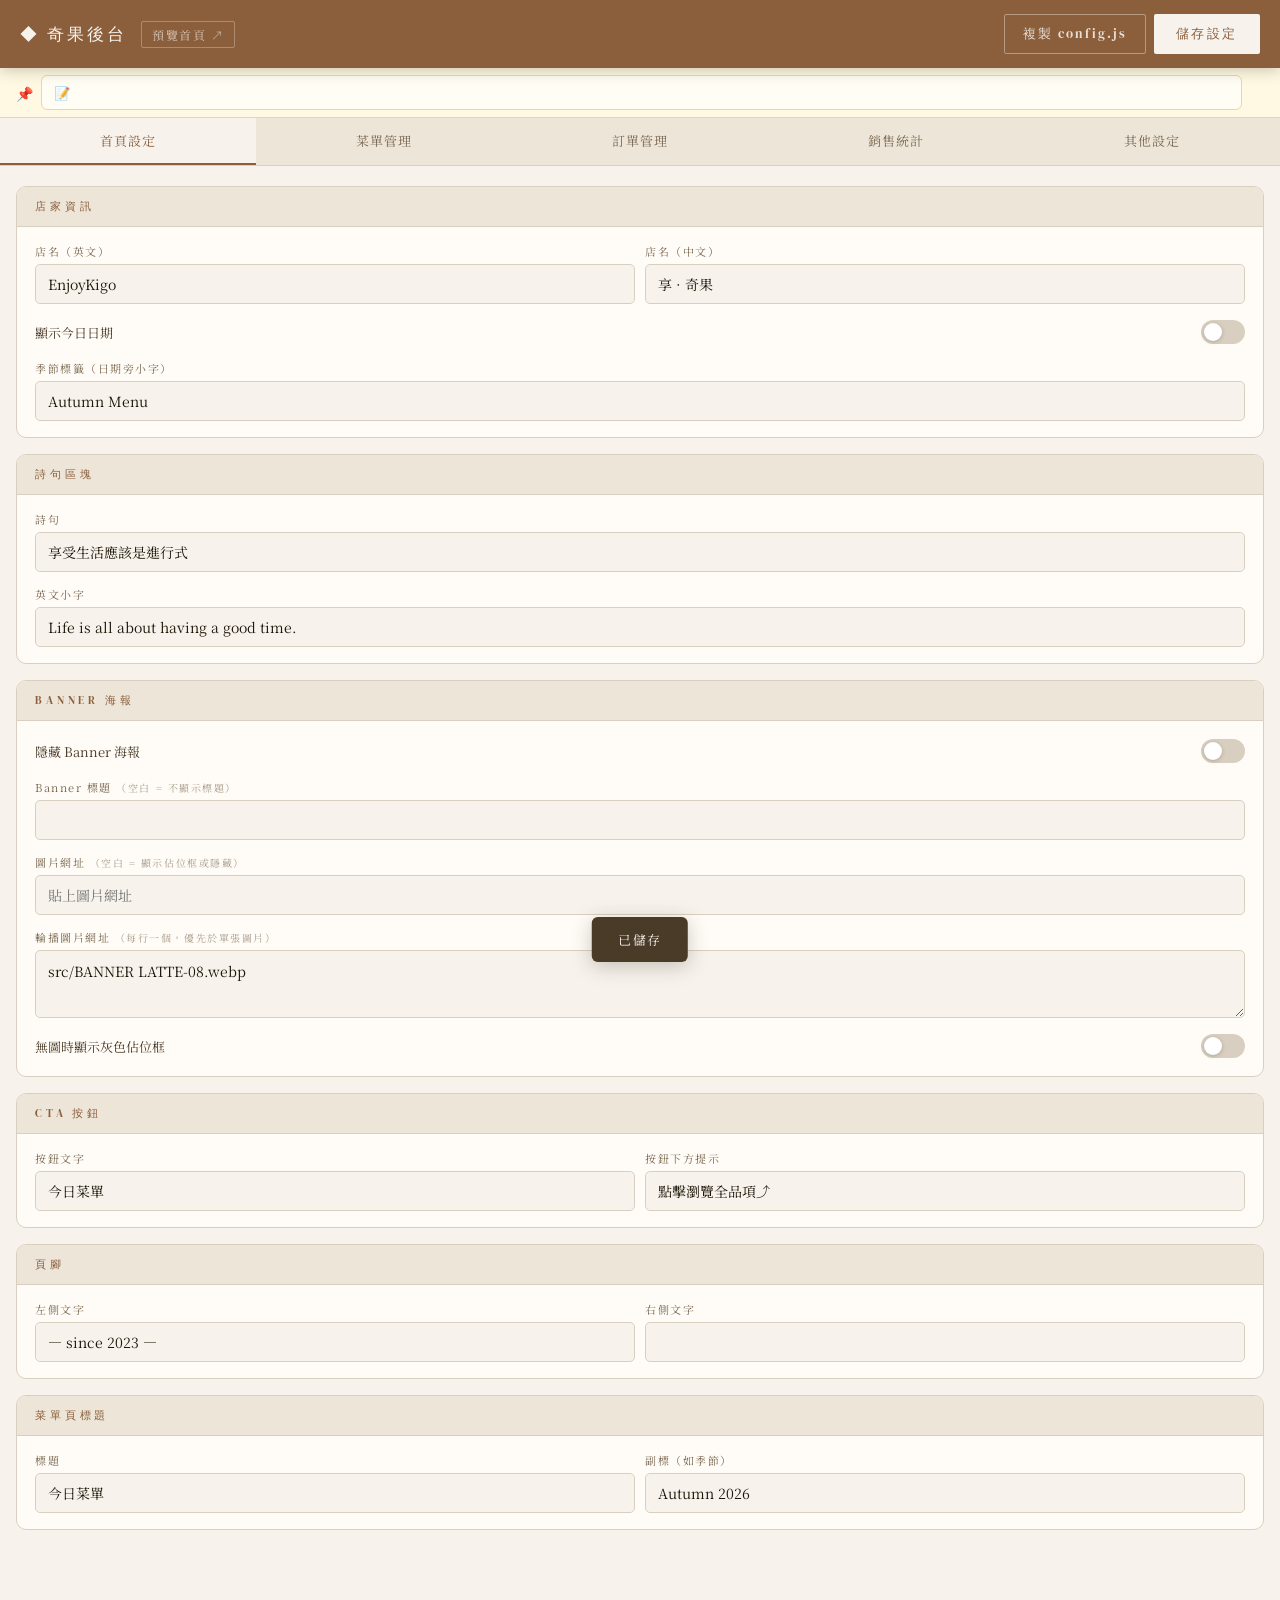
<file: admin.html>
<!DOCTYPE html>
<html lang="zh-TW">
<head>
  <meta charset="UTF-8">
  <meta name="viewport" content="width=device-width, initial-scale=1.0">
  <title>後台設定 — 享·奇果</title>
  <link rel="icon" type="image/png" href="src/favicon.png">
  <link rel="apple-touch-icon" href="src/logo.png">
  <link rel="preconnect" href="https://fonts.googleapis.com">
  <link href="https://fonts.googleapis.com/css2?family=Cormorant+Garamond:ital,wght@0,400&family=Noto+Serif+TC:wght@300;400&family=DM+Serif+Display:ital@0;1&display=swap" rel="stylesheet">
  <style>
    :root {
      --cream: #F7F3EC; --parchment: #EDE5D8; --beige: #D9CFC0;
      --caramel: #8B5E3C; --caramel-lt: #B8845A;
      --ink: #1E1609; --ink-soft: #4A3A28; --ink-faint: #7A6850;
      --white: #FFFCF7; --danger: #b94040;
    }
    *, *::before, *::after { box-sizing: border-box; margin: 0; padding: 0; }
    body {
      background: var(--cream);
      color: var(--ink);
      font-family: 'Noto Serif TC', serif;
      font-size: 14px;
      min-height: 100vh;
      padding-bottom: 100px;
    }

    /* ── Header ── */
    .admin-header {
      background: var(--caramel);
      color: var(--cream);
      padding: 14px 20px;
      display: flex;
      align-items: center;
      justify-content: space-between;
      position: sticky;
      top: 0;
      z-index: 100;
      box-shadow: 0 2px 14px rgba(44,36,22,0.25);
    }
    .admin-header-left { display: flex; align-items: center; gap: 14px; }
    .admin-title {
      font-family: 'DM Serif Display', serif;
      font-size: 17px;
      letter-spacing: 0.18em;
    }
    .preview-link {
      font-size: 12px;
      color: rgba(247,243,236,0.7);
      text-decoration: none;
      letter-spacing: 0.12em;
      border: 1px solid rgba(247,243,236,0.3);
      padding: 4px 10px;
      border-radius: 2px;
      transition: all 0.3s;
    }
    .preview-link:hover { color: var(--cream); border-color: rgba(247,243,236,0.7); }
    .btn-export {
      background: transparent;
      color: rgba(247,243,236,0.85);
      border: 1px solid rgba(247,243,236,0.4);
      padding: 10px 18px;
      font-family: 'DM Serif Display', serif;
      font-size: 13px;
      letter-spacing: 0.15em;
      cursor: pointer;
      border-radius: 2px;
      transition: all 0.3s;
    }
    .btn-export:hover { background: rgba(247,243,236,0.12); border-color: rgba(247,243,236,0.8); color: var(--cream); }
    .btn-save {
      background: var(--cream);
      color: var(--caramel);
      border: none;
      padding: 10px 22px;
      font-family: 'DM Serif Display', serif;
      font-size: 13px;
      letter-spacing: 0.2em;
      cursor: pointer;
      border-radius: 2px;
      transition: background 0.3s;
    }
    .btn-save:hover { background: var(--parchment); }
    .btn-save:active { transform: scale(0.98); }

    /* ── 小便籤（固定一行）── */
    .notepad {
      background: #FFF9E3;
      border-bottom: 1px solid #E8D9A0;
      display: flex;
      align-items: center;
      gap: 8px;
      padding: 7px 16px;
    }
    .notepad-icon { font-size: 14px; flex-shrink: 0; }
    .notepad-status { font-size: 12px; color: #8A9A5B; width: 14px; flex-shrink: 0; }
    .notepad input {
      flex: 1;
      min-width: 0;
      border: 1px solid #E8D9A0;
      border-radius: 6px;
      background: #FFFDF4;
      color: var(--ink);
      font-family: 'Noto Serif TC', serif;
      font-size: 13px;
      padding: 7px 12px;
      outline: none;
    }
    .notepad input:focus { border-color: #C9AC4E; background: #fff; }

    /* ── Main tabs ── */
    .admin-tabs {
      display: flex;
      background: var(--parchment);
      border-bottom: 1px solid var(--beige);
    }
    .admin-tab {
      flex: 1;
      padding: 13px 6px;
      border: none;
      background: none;
      font-family: 'Noto Serif TC', serif;
      font-size: 13px;
      color: var(--ink-faint);
      cursor: pointer;
      letter-spacing: 0.08em;
      border-bottom: 2px solid transparent;
      transition: all 0.25s;
    }
    .admin-tab.active {
      color: var(--caramel);
      border-bottom-color: var(--caramel);
      background: var(--cream);
    }

    /* ── Panels ── */
    .admin-panel { display: none; padding: 20px 16px; }
    .admin-panel.active { display: block; }

    /* 菜單從試算表讀回來前，會寫回菜單的三頁先鎖住（admin-data.js 的 setMenuLoading） */
    body.menu-loading #panel-landing::before,
    body.menu-loading #panel-menu::before,
    body.menu-loading #panel-other::before {
      content: '正在讀取試算表的最新菜單，讀完就可以編輯…';
      display: block;
      margin-bottom: 14px;
      padding: 10px 14px;
      border-radius: 6px;
      background: var(--parchment);
      color: var(--ink-faint);
      font-size: 13px;
      text-align: center;
    }
    body.menu-loading #panel-landing > *,
    body.menu-loading #panel-menu > *,
    body.menu-loading #panel-other > * {
      opacity: 0.5;
      pointer-events: none;
    }

    /* ── Section card ── */
    .section-card {
      background: var(--white);
      border: 1px solid var(--beige);
      border-radius: 10px;
      margin-bottom: 16px;
      overflow: hidden;
    }
    .section-card-title {
      font-family: 'DM Serif Display', serif;
      font-size: 11px;
      letter-spacing: 0.35em;
      text-transform: uppercase;
      color: var(--caramel);
      padding: 12px 18px;
      background: var(--parchment);
      border-bottom: 1px solid var(--beige);
    }
    .section-fields {
      padding: 16px 18px;
      display: flex;
      flex-direction: column;
      gap: 14px;
    }

    /* ── Form fields ── */
    .field { display: flex; flex-direction: column; gap: 5px; }
    .field label {
      font-size: 11px;
      color: var(--ink-faint);
      letter-spacing: 0.14em;
    }
    .hint { font-size: 10px; color: var(--ink-faint); opacity: 0.65; }
    .section-note {
      font-size: 11px;
      color: var(--ink-faint);
      line-height: 1.7;
      margin-bottom: 4px;
    }
    .field input, .field textarea, .field select {
      width: 100%;
      padding: 9px 12px;
      border: 1px solid var(--beige);
      border-radius: 5px;
      background: var(--cream);
      color: var(--ink);
      font-family: 'Noto Serif TC', serif;
      font-size: 14px;
      outline: none;
      transition: border-color 0.25s;
      appearance: none;
    }
    .field input:focus, .field textarea:focus, .field select:focus {
      border-color: var(--caramel-lt);
      background: var(--white);
    }
    .field textarea { resize: vertical; min-height: 68px; line-height: 1.65; }
    .field select { background-image: url("data:image/svg+xml,%3Csvg xmlns='http://www.w3.org/2000/svg' width='12' height='8' viewBox='0 0 12 8'%3E%3Cpath d='M1 1l5 5 5-5' stroke='%237A6850' stroke-width='1.5' fill='none' stroke-linecap='round'/%3E%3C/svg%3E"); background-repeat: no-repeat; background-position: right 12px center; padding-right: 32px; }
    .field-row { display: flex; gap: 10px; }
    .field-row .field { flex: 1; min-width: 0; }

    /* ── Toggle ── */
    .toggle-row {
      display: flex;
      align-items: center;
      justify-content: space-between;
      padding: 2px 0;
    }
    .toggle-label { font-size: 13px; color: var(--ink-soft); }
    .toggle {
      position: relative;
      width: 44px;
      height: 24px;
      flex-shrink: 0;
    }
    .toggle input { opacity: 0; width: 0; height: 0; position: absolute; }
    .toggle-track {
      position: absolute;
      inset: 0;
      background: var(--beige);
      border-radius: 24px;
      cursor: pointer;
      transition: background 0.3s;
    }
    .toggle-track::before {
      content: '';
      position: absolute;
      width: 18px; height: 18px;
      left: 3px; top: 3px;
      background: white;
      border-radius: 50%;
      transition: transform 0.3s;
      box-shadow: 0 1px 4px rgba(0,0,0,0.2);
    }
    .toggle input:checked ~ .toggle-track { background: var(--caramel); }
    .toggle input:checked ~ .toggle-track::before { transform: translateX(20px); }

    /* ── Category sub-tabs ── */
    .cat-tabs {
      display: flex;
      overflow-x: auto;
      border-bottom: 1px solid var(--beige);
      margin-bottom: 18px;
      scrollbar-width: none;
    }
    .cat-tabs::-webkit-scrollbar { display: none; }
    .cat-tab {
      padding: 10px 18px;
      border: none;
      background: none;
      font-family: 'Noto Serif TC', serif;
      font-size: 13px;
      color: var(--ink-faint);
      cursor: pointer;
      white-space: nowrap;
      border-bottom: 2px solid transparent;
      transition: all 0.25s;
      flex-shrink: 0;
    }
    .cat-tab.active { color: var(--caramel); border-bottom-color: var(--caramel); }

    /* ── Menu item card ── */
    .item-card {
      background: var(--white);
      border: 1px solid var(--beige);
      border-radius: 10px;
      margin-bottom: 12px;
      overflow: hidden;
    }
    .item-card-header {
      display: flex;
      align-items: center;
      justify-content: space-between;
      padding: 11px 16px;
      background: var(--parchment);
      border-bottom: 1px solid var(--beige);
      cursor: pointer;
      user-select: none;
    }
    .item-card-name { font-size: 14px; color: var(--ink-soft); }
    .soldout-badge {
      font-size: 10px;
      background: #888;
      color: #fff;
      padding: 2px 8px;
      border-radius: 4px;
      letter-spacing: 0.15em;
      margin-left: 8px;
      vertical-align: middle;
    }
    .item-card.is-soldout .item-card-header { opacity: 0.55; }
    .item-card-actions { display: flex; gap: 8px; align-items: center; }
    .item-chevron {
      font-size: 10px;
      color: var(--ink-faint);
      transition: transform 0.3s;
    }
    .item-card.collapsed .item-chevron { transform: rotate(-90deg); }
    .item-card.collapsed .item-fields { display: none; }
    .item-fields { padding: 14px 16px; display: flex; flex-direction: column; gap: 12px; }
    .btn-remove {
      background: none;
      border: 1px solid var(--beige);
      color: var(--ink-faint);
      font-size: 11px;
      padding: 4px 10px;
      border-radius: 3px;
      cursor: pointer;
      transition: all 0.25s;
      font-family: 'Noto Serif TC', serif;
      letter-spacing: 0.05em;
    }
    .btn-remove:hover { border-color: var(--danger); color: var(--danger); }
    .btn-move {
      background: none;
      border: 1px solid var(--beige);
      color: var(--ink-faint);
      width: 28px;
      height: 28px;
      border-radius: 3px;
      cursor: pointer;
      transition: all 0.2s;
      display: flex;
      align-items: center;
      justify-content: center;
      flex-shrink: 0;
      padding: 0;
    }
    .btn-move:hover:not(:disabled) { border-color: var(--caramel-lt); color: var(--caramel); }
    .btn-move:disabled { opacity: 0.25; cursor: default; }
    .btn-move svg { width: 12px; height: 12px; }

    /* ── Add button ── */
    .btn-add {
      display: flex;
      align-items: center;
      justify-content: center;
      gap: 8px;
      width: 100%;
      padding: 14px;
      border: 2px dashed var(--beige);
      border-radius: 10px;
      background: transparent;
      color: var(--ink-faint);
      font-family: 'Noto Serif TC', serif;
      font-size: 13px;
      cursor: pointer;
      letter-spacing: 0.1em;
      transition: all 0.25s;
      margin-top: 4px;
    }
    .btn-add:hover { border-color: var(--caramel-lt); color: var(--caramel); background: rgba(139,94,60,0.04); }

    /* ── Toast ── */
    .toast {
      position: fixed;
      bottom: 28px;
      left: 50%;
      transform: translateX(-50%) translateY(90px);
      background: var(--ink-soft);
      color: var(--cream);
      padding: 13px 26px;
      border-radius: 6px;
      font-size: 13px;
      letter-spacing: 0.14em;
      transition: transform 0.4s cubic-bezier(0.34,1.56,0.64,1);
      z-index: 999;
      white-space: nowrap;
      box-shadow: 0 4px 20px rgba(44,36,22,0.25);
    }
    .toast.show { transform: translateX(-50%) translateY(0); }

    /* ── Config Modal ── */
    .modal-backdrop {
      display: none;
      position: fixed;
      inset: 0;
      background: rgba(30,22,9,0.55);
      z-index: 200;
      backdrop-filter: blur(2px);
    }
    .modal {
      display: none;
      position: fixed;
      inset: 0;
      margin: auto;
      width: min(92vw, 640px);
      height: min(80vh, 600px);
      background: var(--white);
      border-radius: 12px;
      z-index: 201;
      box-shadow: 0 24px 60px rgba(30,22,9,0.3);
      flex-direction: column;
      overflow: hidden;
    }
    .modal-backdrop.open, .modal.open { display: flex; }
    .modal-header {
      display: flex;
      align-items: center;
      justify-content: space-between;
      padding: 16px 20px;
      background: var(--parchment);
      border-bottom: 1px solid var(--beige);
      flex-shrink: 0;
    }
    .modal-title {
      font-family: 'DM Serif Display', serif;
      font-size: 15px;
      letter-spacing: 0.2em;
      color: var(--caramel);
    }
    .modal-copy-btn {
      background: var(--caramel);
      color: var(--cream);
      border: none;
      padding: 8px 18px;
      font-family: 'Noto Serif TC', serif;
      font-size: 13px;
      letter-spacing: 0.1em;
      border-radius: 4px;
      cursor: pointer;
      transition: background 0.25s;
    }
    .modal-copy-btn:hover { background: var(--ink-soft); }
    .modal-copy-btn.copied { background: #5a8a5a; }
    .modal-close {
      background: none;
      border: none;
      font-size: 16px;
      color: var(--ink-faint);
      cursor: pointer;
      padding: 4px 8px;
      line-height: 1;
      transition: color 0.2s;
    }
    .modal-close:hover { color: var(--ink); }
    .modal-hint {
      padding: 10px 20px 6px;
      font-size: 12px;
      color: var(--ink-faint);
      letter-spacing: 0.08em;
      flex-shrink: 0;
    }
    .modal-textarea {
      flex: 1;
      width: 100%;
      border: none;
      outline: none;
      resize: none;
      padding: 12px 20px 20px;
      font-family: 'Courier New', Courier, monospace;
      font-size: 12px;
      line-height: 1.7;
      color: var(--ink-soft);
      background: var(--cream);
      overflow-y: auto;
    }

    /* ── Reset btn ── */
    .btn-reset {
      width: 100%;
      padding: 12px;
      border: 1px solid var(--beige);
      border-radius: 5px;
      background: none;
      color: var(--ink-faint);
      font-family: 'Noto Serif TC', serif;
      font-size: 13px;
      cursor: pointer;
      letter-spacing: 0.1em;
      transition: all 0.25s;
    }
    .btn-reset:hover { border-color: var(--danger); color: var(--danger); }

    /* ── Section title row for other tab ── */
    .key-chip {
      display: inline-block;
      font-size: 10px;
      color: var(--caramel);
      letter-spacing: 0.2em;
      border: 1px solid rgba(139,94,60,0.25);
      padding: 2px 8px;
      border-radius: 2px;
      margin-bottom: 8px;
      text-transform: uppercase;
    }
    .other-group {
      border-bottom: 1px solid var(--parchment);
      padding-bottom: 14px;
      margin-bottom: 14px;
    }
    .other-group:last-child { border-bottom: none; margin-bottom: 0; padding-bottom: 0; }

    /* ── 今日訂單 ── */
    .order-group { margin-bottom: 20px; }
    .order-group:last-child { margin-bottom: 0; }
    .order-group-head {
      display: flex;
      align-items: center;
      gap: 8px;
      font-size: 13px;
      letter-spacing: 0.16em;
      color: var(--ink-soft);
      padding-bottom: 8px;
      margin-bottom: 10px;
      border-bottom: 1px solid var(--parchment);
    }
    .order-group-count {
      font-family: 'DM Serif Display', serif;
      font-size: 14px;
      color: var(--caramel);
    }
    .order-group-empty {
      font-size: 13px;
      color: var(--ink-faint);
      opacity: 0.6;
      padding: 2px 0 4px;
    }

    .order-card {
      border: 1px solid var(--beige);
      border-left: 4px solid var(--beige);
      border-radius: 8px;
      background: var(--white);
      margin-bottom: 10px;
      overflow: hidden;
    }
    .order-card:last-child { margin-bottom: 0; }
    /* 已完成區裡「已結帳 N 筆」的收合列（admin-orders.js doneGroupBody） */
    .done-paid-toggle {
      display: block;
      width: 100%;
      margin: 0 0 10px;
      padding: 10px 14px;
      border: 1px dashed var(--beige);
      border-radius: 8px;
      background: none;
      color: var(--ink-faint);
      font-family: 'Noto Serif TC', serif;
      font-size: 13px;
      letter-spacing: 0.08em;
      text-align: left;
      cursor: pointer;
    }
    .done-paid-toggle:hover { border-color: var(--caramel-lt); color: var(--caramel); }
    .done-paid-toggle:last-child { margin-bottom: 0; }
    .done-paid-arrow { float: right; }
    .order-card.is-new {
      border-color: #E0A93B;
      border-left-color: #E0A93B;
      background: #FFFAEF;
      box-shadow: 0 3px 14px rgba(224,169,59,0.22);
    }
    .order-card.is-making { border-left-color: #5384B5; }
    .order-card.is-done { border-left-color: #6E9E6E; opacity: 0.72; }
    /* 已完成的單會淡出，但「做好了卻還沒收錢」正是最不能忽略的一張，
       所以未結帳時取消淡化，並把左邊那條標成警示色 */
    .order-card.is-done.is-unpaid { opacity: 1; border-left-color: var(--danger); }

    .order-card-head {
      display: flex;
      align-items: baseline;
      justify-content: space-between;
      gap: 10px;
      padding: 11px 14px 10px;
      /* 單號、時間桌號、兩個 badge 同一排；窄螢幕放不下時整組往下換行，不會擠爛 */
      flex-wrap: wrap;
    }
    .order-id {
      font-family: 'DM Serif Display', serif;
      font-size: 17px;
      letter-spacing: 0.08em;
      color: var(--ink);
    }
    .order-badge {
      font-size: 12px;
      letter-spacing: 0.12em;
      padding: 3px 10px;
      border-radius: 20px;
      white-space: nowrap;
    }
    /* 兩個 badge 都靠右並排；margin-left:auto 會把剩下的空間全吃掉，
       訂單編號才不會被 space-between 推到跟 badge 各據一方 */
    .order-badge { margin-left: auto; }
    .order-badge.is-new    { background: #E0A93B; color: #fff; }
    .order-badge.is-making { background: #5384B5; color: #fff; }
    .order-badge.is-done   { background: #6E9E6E; color: #fff; }

    /* 付款狀態用外框樣式，跟製作狀態的實心 badge 一眼分得開 */
    .pay-badge {
      font-size: 12px;
      letter-spacing: 0.1em;
      padding: 2px 9px;
      border-radius: 20px;
      white-space: nowrap;
      border: 1px solid;
    }
    .pay-badge.is-unpaid { border-color: var(--beige); color: var(--ink-faint); }
    .pay-badge.is-paid   { border-color: #6E9E6E; color: #4F7A4F; background: rgba(110,158,110,0.1); }

    /* 時間 · 桌號 · 暱稱，跟在單號後面同一排 */
    .order-sub {
      font-size: 13px;
      color: var(--ink-faint);
      letter-spacing: 0.06em;
    }
    /* 店家備註：接在桌號後面，用淡黃底的小標籤，忙的時候一眼看得到 */
    .order-note {
      display: inline-block;
      margin-left: 4px;
      padding: 1px 8px;
      border-radius: 4px;
      background: #FFF0C9;
      color: #7A5A1E;
      font-size: 13px;
      letter-spacing: 0.04em;
    }
    .order-items {
      padding: 10px 14px;
      border-top: 1px dashed var(--beige);
      border-bottom: 1px dashed var(--beige);
      display: flex;
      flex-direction: column;
      gap: 7px;
    }
    /* grid 固定三個欄寬，「單價×數量」才會每一列都停在同一個中間位置並對齊 */
    .order-item-row {
      display: grid;
      grid-template-columns: minmax(0, 1fr) 108px 72px;
      align-items: baseline;
      gap: 8px;
      font-size: 15px;
    }
    .order-item-name { color: var(--ink); min-width: 0; }
    .order-item-temp { color: var(--caramel); font-size: 12px; }
    .order-item-calc {
      color: var(--ink-faint);
      font-size: 15px;
      white-space: nowrap;
      text-align: center;
    }
    .order-item-sub { color: var(--ink-soft); text-align: right; }
    .order-foot {
      display: flex;
      align-items: center;
      justify-content: space-between;
      gap: 10px;
      padding: 10px 14px;
      flex-wrap: wrap;
    }
    .order-total-line { font-size: 13px; color: var(--ink-faint); }
    .order-item-free {
      display: inline-block;
      font-size: 11px;
      background: #7A7D5C;
      color: #fff;
      padding: 1px 6px;
      border-radius: 3px;
      margin-left: 6px;
      vertical-align: middle;
      letter-spacing: 0.05em;
    }
    .order-free-note { color: #7A7D5C; margin-left: 4px; }
    .order-total-amt {
      font-family: 'DM Serif Display', serif;
      font-size: 19px;
      color: var(--caramel);
      margin-left: 6px;
    }
    /* 加了結帳鍵後一張卡最多會有三顆按鈕，窄螢幕要能換行不然會被擠出卡片外 */
    .order-actions { display: flex; gap: 8px; flex-wrap: wrap; justify-content: flex-end; }
    /* 訂單卡上的按鈕跟著卡片文字放大，平板上比較好按；其他地方的 .btn-order 維持原樣 */
    .order-card .btn-order { font-size: 13px; padding: 8px 15px; }
    .btn-order {
      border: 1px solid var(--beige);
      background: none;
      color: var(--ink-faint);
      font-family: 'Noto Serif TC', serif;
      font-size: 12px;
      letter-spacing: 0.08em;
      padding: 7px 14px;
      border-radius: 5px;
      cursor: pointer;
      transition: all 0.2s;
    }
    .btn-order:hover { border-color: var(--caramel-lt); color: var(--caramel); }
    .btn-order-primary {
      background: var(--caramel);
      border-color: var(--caramel);
      color: var(--cream);
    }
    .btn-order-primary:hover { background: var(--ink-soft); border-color: var(--ink-soft); color: var(--cream); }
    /* 結帳是每天要按很多次的動作，給它自己的顏色，忙的時候不用瞄準文字 */
    .btn-order-pay {
      border-color: #6E9E6E;
      color: #4F7A4F;
    }
    .btn-order-pay:hover { background: #6E9E6E; border-color: #6E9E6E; color: #fff; }
    .order-hint {
      font-size: 12px;
      color: var(--ink-faint);
      line-height: 1.8;
      padding: 4px 0;
    }
    /* 先顯示本機快取時的提示（js/admin/admin-orders.js orderCacheNoteHtml） */
    .order-cache-note {
      font-size: 12px;
      color: var(--ink-faint);
      padding: 2px 0 8px;
    }
    /* 修改紀錄只出現在「修改訂單」視窗裡 —— 訂單卡上不顯示，
       改過幾次的單會拖出長長一段文字，把當下要看的品項和金額擠掉 */
    .order-changelog {
      margin-top: 8px;
      font-size: 11px;
      color: var(--caramel);
      line-height: 1.7;
      word-break: break-all;
    }

    /* ── 修改訂單 Modal ── */
    #order-edit-modal { height: min(86vh, 660px); }
    .order-edit-body {
      flex: 1;
      overflow-y: auto;
      padding: 14px 18px;
      display: flex;
      flex-direction: column;
      gap: 10px;
      background: var(--cream);
    }
    .order-edit-meta {
      font-size: 12px;
      color: var(--ink-faint);
      letter-spacing: 0.06em;
      line-height: 1.8;
      padding-bottom: 4px;
      border-bottom: 1px solid var(--beige);
      margin-bottom: 4px;
    }
    .edit-row {
      background: var(--white);
      border: 1px solid var(--beige);
      border-radius: 7px;
      padding: 10px 12px;
      display: flex;
      flex-direction: column;
      gap: 8px;
    }
    .edit-row-top { display: flex; gap: 8px; align-items: center; }
    .edit-row select {
      padding: 7px 10px;
      border: 1px solid var(--beige);
      border-radius: 5px;
      background: var(--cream);
      color: var(--ink);
      font-family: 'Noto Serif TC', serif;
      font-size: 13px;
      outline: none;
      min-width: 0;
    }
    .edit-row select:focus { border-color: var(--caramel-lt); background: var(--white); }
    .edit-select-item { flex: 1; }
    .edit-select-temp { width: 78px; flex-shrink: 0; }
    .edit-row-bottom {
      display: flex;
      align-items: center;
      justify-content: space-between;
      gap: 10px;
    }
    .edit-qty { display: flex; align-items: center; gap: 6px; }
    .edit-qty button {
      width: 28px;
      height: 28px;
      border: 1px solid var(--beige);
      border-radius: 5px;
      background: var(--white);
      color: var(--ink);
      cursor: pointer;
      font-size: 14px;
      line-height: 1;
    }
    .edit-qty button:hover { border-color: var(--caramel-lt); color: var(--caramel); }
    .edit-qty input {
      width: 48px;
      padding: 6px 4px;
      text-align: center;
      border: 1px solid var(--beige);
      border-radius: 5px;
      background: var(--cream);
      color: var(--ink);
      font-family: 'Noto Serif TC', serif;
      font-size: 13px;
      outline: none;
    }
    .manual-fields { display: flex; gap: 10px; flex-wrap: wrap; }
    .manual-fields label {
      display: flex;
      align-items: center;
      gap: 6px;
      font-size: 12px;
      color: var(--ink-faint);
    }
    .manual-fields input, .manual-fields select {
      padding: 6px 10px;
      border: 1px solid var(--beige);
      border-radius: 5px;
      background: var(--white);
      font-family: 'Noto Serif TC', serif;
      font-size: 13px;
      color: var(--ink);
      outline: none;
    }
    .manual-fields input:focus, .manual-fields select:focus { border-color: var(--caramel-lt); }

    /* 修改訂單／補登視窗的備註欄，樣式跟補登的欄位同一套 */
    .edit-note {
      display: flex;
      align-items: center;
      gap: 8px;
      font-size: 12px;
      color: var(--ink-faint);
      margin: 4px 0 8px;
    }
    .edit-note input {
      flex: 1;
      min-width: 0;
      padding: 7px 10px;
      border: 1px solid var(--beige);
      border-radius: 5px;
      background: var(--white);
      font-family: 'Noto Serif TC', serif;
      font-size: 14px;
      color: var(--ink);
      outline: none;
    }
    .edit-note input:focus { border-color: var(--caramel-lt); }

    .edit-row.has-free { border-color: #7A7D5C; background: #FAFBF5; }
    .edit-row-free {
      display: flex;
      align-items: center;
      gap: 10px;
      flex-wrap: wrap;
      padding-top: 8px;
      border-top: 1px dashed var(--beige);
    }
    .edit-free-label {
      font-size: 12px;
      color: #7A7D5C;
      letter-spacing: 0.1em;
      flex-shrink: 0;
    }
    .edit-free-summary { font-size: 11px; color: var(--ink-faint); }
    .edit-row-free .edit-qty button:disabled { opacity: 0.3; cursor: default; }
    .edit-row-price { font-size: 12px; color: var(--ink-faint); }
    .edit-row-sub {
      font-family: 'DM Serif Display', serif;
      font-size: 14px;
      color: var(--ink-soft);
    }
    .edit-remove {
      border: 1px solid var(--beige);
      background: none;
      color: var(--ink-faint);
      font-family: 'Noto Serif TC', serif;
      font-size: 11px;
      padding: 5px 10px;
      border-radius: 4px;
      cursor: pointer;
    }
    .edit-remove:hover { border-color: var(--danger); color: var(--danger); }
    .order-edit-foot {
      display: flex;
      align-items: center;
      justify-content: space-between;
      gap: 10px;
      padding: 12px 18px;
      border-top: 1px solid var(--beige);
      background: var(--parchment);
      flex-shrink: 0;
      flex-wrap: wrap;
    }
    .btn-order-danger { border-color: rgba(185,64,64,0.4); color: var(--danger); }
    .btn-order-danger:hover { border-color: var(--danger); color: #fff; background: var(--danger); }
    .order-edit-total { font-size: 12px; color: var(--ink-faint); }
    .order-edit-total span {
      font-family: 'DM Serif Display', serif;
      font-size: 17px;
      color: var(--caramel);
      margin-left: 6px;
    }

    /* ── 訂單紀錄 ── */
    .history-bar {
      display: flex;
      align-items: center;
      justify-content: space-between;
      gap: 10px;
      flex-wrap: wrap;
    }
    .history-scopes {
      display: flex;
      border: 1px solid var(--beige);
      border-radius: 6px;
      overflow: hidden;
    }
    .history-scope {
      border: none;
      background: none;
      padding: 7px 16px;
      font-family: 'Noto Serif TC', serif;
      font-size: 12px;
      color: var(--ink-faint);
      cursor: pointer;
      transition: all 0.2s;
    }
    .history-scope + .history-scope { border-left: 1px solid var(--beige); }
    .history-scope.active { background: var(--caramel); color: var(--cream); }
    .history-day {
      font-size: 11px;
      letter-spacing: 0.18em;
      color: var(--caramel);
      padding: 12px 0 6px;
      border-bottom: 1px solid var(--parchment);
      margin-bottom: 8px;
    }
    .history-day:first-child { padding-top: 0; }
    .history-row {
      display: flex;
      align-items: flex-start;
      justify-content: space-between;
      gap: 10px;
      padding: 9px 10px;
      border-bottom: 1px dashed var(--parchment);
    }
    .history-main { min-width: 0; flex: 1; }
    .history-head {
      display: flex;
      align-items: baseline;
      gap: 8px;
      flex-wrap: wrap;
      font-size: 12px;
      color: var(--ink-faint);
    }
    .history-id { font-family: 'DM Serif Display', serif; font-size: 14px; color: var(--ink); }
    .history-items { font-size: 12px; color: var(--ink-soft); line-height: 1.75; margin-top: 3px; }
    .history-amt {
      font-family: 'DM Serif Display', serif;
      font-size: 15px;
      color: var(--caramel);
      white-space: nowrap;
    }
    .history-actions { display: flex; flex-direction: column; gap: 5px; flex-shrink: 0; }
    .history-empty { padding: 14px 0; color: var(--ink-faint); font-size: 13px; }
    .history-status {
      font-size: 10px;
      padding: 1px 7px;
      border-radius: 10px;
      color: #fff;
    }
    .history-status.is-new    { background: #E0A93B; }
    .history-status.is-making { background: #5384B5; }
    .history-status.is-done   { background: #6E9E6E; }
    /* 未結帳的金額還沒進口袋，用刪節線淡化，掃一眼就知道哪幾筆還沒收 */
    /* 整列淡淡上色，一眼看出哪幾筆還沒結帳：已結帳淡綠、未結帳淡紅 */
    .history-row.is-paid   { background: rgba(110,158,110,0.10); }
    .history-row.is-unpaid { background: rgba(185,64,64,0.08); }
    .history-amt.is-unpaid { color: var(--ink-faint); text-decoration: line-through; opacity: 0.75; }

    /* ── 統計 ── */
    .stat-grid { display: flex; gap: 10px; flex-wrap: wrap; }
    .stat-box {
      flex: 1;
      min-width: 96px;
      background: var(--cream);
      border: 1px solid var(--beige);
      border-radius: 8px;
      padding: 12px;
      display: flex;
      flex-direction: column;
      gap: 5px;
    }
    .stat-label { font-size: 11px; color: var(--ink-faint); letter-spacing: 0.08em; }
    .stat-label small { font-size: 9px; opacity: 0.8; }
    .stat-value {
      font-family: 'DM Serif Display', serif;
      font-size: 19px;
      color: var(--caramel);
    }
    .stat-value-free { color: #7A7D5C; }
    /* 沒有未結帳時保持低調，有欠款才用警示色跳出來 */
    .stat-value-unpaid { color: var(--ink-faint); }
    .stat-value-unpaid.has-unpaid { color: var(--danger); }
    .stat-unpaid-count { font-size: 11px; color: var(--ink-faint); }
    .cash-line {
      display: flex;
      align-items: baseline;
      justify-content: space-between;
      font-size: 13px;
      color: var(--ink-soft);
      padding: 5px 0;
    }
    .cash-total {
      border-top: 1px solid var(--beige);
      margin-top: 4px;
      padding-top: 10px;
      font-family: 'DM Serif Display', serif;
      font-size: 16px;
      color: var(--caramel);
    }
    .stat-table { width: 100%; border-collapse: collapse; font-size: 12px; }
    .stat-table th {
      text-align: right;
      font-weight: normal;
      font-size: 10px;
      color: var(--ink-faint);
      letter-spacing: 0.06em;
      padding: 0 0 7px;
      border-bottom: 1px solid var(--beige);
      white-space: nowrap;
    }
    .stat-table th:first-child, .stat-table td:first-child { text-align: left; }
    .stat-table td {
      text-align: right;
      padding: 7px 0;
      border-bottom: 1px dashed var(--parchment);
      color: var(--ink-soft);
      white-space: nowrap;
    }
    .stat-table td:first-child { color: var(--ink); white-space: normal; }
    .stat-table th + th, .stat-table td + td { padding-left: 8px; }
    .stat-free-cell { color: #7A7D5C; }
    .stat-scroll { overflow-x: auto; }
  </style>
</head>
<body>

<!-- ═══ Header ═══ -->
<header class="admin-header">
  <div class="admin-header-left">
    <div class="admin-title">◆ 奇果後台</div>
    <a class="preview-link" href="index.html" target="_blank">預覽首頁 ↗</a>
  </div>
  <div style="display:flex;gap:8px">
    <button class="btn-export" onclick="openConfigModal()">複製 config.js</button>
    <button class="btn-save" onclick="saveConfig()">儲存設定</button>
  </div>
</header>

<!-- ═══ 小便籤（固定置頂，所有分頁都看得到）═══ -->
<div class="notepad" id="notepad">
  <span class="notepad-icon">📌</span>
  <input type="text" id="notepad-text" placeholder="📝">
  <span class="notepad-status" id="notepad-status"></span>
</div>

<!-- ═══ Main tabs ═══ -->
<div class="admin-tabs">
  <button class="admin-tab active" onclick="switchPanel('landing', this)">首頁設定</button>
  <button class="admin-tab" onclick="switchPanel('menu', this)">菜單管理</button>
  <button class="admin-tab" onclick="switchPanel('orders', this)">訂單管理</button>
  <button class="admin-tab" onclick="switchPanel('stats', this)">銷售統計</button>
  <button class="admin-tab" onclick="switchPanel('other', this)">其他設定</button>
</div>

<!-- ═══════════════════════════════════
     PANEL: 首頁設定
═══════════════════════════════════ -->
<div class="admin-panel active" id="panel-landing">

  <div class="section-card">
    <div class="section-card-title">店家資訊</div>
    <div class="section-fields">
      <div class="field-row">
        <div class="field">
          <label>店名（英文）</label>
          <input type="text" id="ld-cafeName">
        </div>
        <div class="field">
          <label>店名（中文）</label>
          <input type="text" id="ld-cafeSub">
        </div>
      </div>
      <div class="toggle-row">
        <span class="toggle-label">顯示今日日期</span>
        <label class="toggle">
          <input type="checkbox" id="ld-showDate">
          <span class="toggle-track"></span>
        </label>
      </div>
      <div class="field">
        <label>季節標籤（日期旁小字）</label>
        <input type="text" id="ld-dateSeasonLabel" placeholder="Spring Menu">
      </div>
    </div>
  </div>

  <div class="section-card">
    <div class="section-card-title">詩句區塊</div>
    <div class="section-fields">
      <div class="field">
        <label>詩句</label>
        <input type="text" id="ld-tagline">
      </div>
      <div class="field">
        <label>英文小字</label>
        <input type="text" id="ld-taglineJp">
      </div>
    </div>
  </div>

  <div class="section-card">
    <div class="section-card-title">Banner 海報</div>
    <div class="section-fields">
      <div class="toggle-row">
        <span class="toggle-label">隱藏 Banner 海報</span>
        <label class="toggle">
          <input type="checkbox" id="ld-hideBanner">
          <span class="toggle-track"></span>
        </label>
      </div>
      <div class="field">
        <label>Banner 標題 <span class="hint">（空白 = 不顯示標題）</span></label>
        <input type="text" id="ld-bannerLabel">
      </div>
      <div class="field">
        <label>圖片網址 <span class="hint">（空白 = 顯示佔位框或隱藏）</span></label>
        <input type="text" id="ld-bannerImage" placeholder="貼上圖片網址">
      </div>
      <div class="field">
        <label>輪播圖片網址 <span class="hint">（每行一個，優先於單張圖片）</span></label>
        <textarea id="ld-bannerImages" placeholder="src/BANNER FISH-03.webp\nsrc/BANNER AFFOGATO-04.webp"></textarea>
      </div>
      <div class="toggle-row">
        <span class="toggle-label">無圖時顯示灰色佔位框</span>
        <label class="toggle">
          <input type="checkbox" id="ld-bannerPlaceholder">
          <span class="toggle-track"></span>
        </label>
      </div>
    </div>
  </div>

  <div class="section-card">
    <div class="section-card-title">CTA 按鈕</div>
    <div class="section-fields">
      <div class="field-row">
        <div class="field">
          <label>按鈕文字</label>
          <input type="text" id="ld-ctaButton" placeholder="今日菜單">
        </div>
        <div class="field">
          <label>按鈕下方提示</label>
          <input type="text" id="ld-ctaHint" placeholder="瀏覽全品項">
        </div>
      </div>
    </div>
  </div>

  <div class="section-card">
    <div class="section-card-title">頁腳</div>
    <div class="section-fields">
      <div class="field-row">
        <div class="field">
          <label>左側文字</label>
          <input type="text" id="ld-footerLeft">
        </div>
        <div class="field">
          <label>右側文字</label>
          <input type="text" id="ld-footerRight">
        </div>
      </div>
    </div>
  </div>

  <div class="section-card">
    <div class="section-card-title">菜單頁標題</div>
    <div class="section-fields">
      <div class="field-row">
        <div class="field">
          <label>標題</label>
          <input type="text" id="ld-menuTitle">
        </div>
        <div class="field">
          <label>副標（如季節）</label>
          <input type="text" id="ld-menuSubtitle">
        </div>
      </div>
    </div>
  </div>

</div>

<!-- ═══════════════════════════════════
     PANEL: 菜單管理
═══════════════════════════════════ -->
<div class="admin-panel" id="panel-menu">
  <div class="cat-tabs" id="cat-tabs"></div>
  <div id="menu-editor"></div>
</div>

<!-- ═══════════════════════════════════
     PANEL: 訂單管理
═══════════════════════════════════ -->
<div class="admin-panel" id="panel-orders">
  <div class="section-card">
    <div class="section-card-title">今日訂單</div>
    <div class="section-fields">
      <div id="today-orders">讀取中…</div>
    </div>
  </div>

  <div class="section-card">
    <div class="section-card-title">訂單紀錄</div>
    <div class="section-fields" id="order-management">
      <div class="history-bar">
        <div class="history-scopes">
          <button class="history-scope active" data-scope="today" onclick="switchHistoryScope('today')">今天</button>
          <button class="history-scope" data-scope="month" onclick="switchHistoryScope('month')">本月</button>
          <button class="history-scope" data-scope="all" onclick="switchHistoryScope('all')">全部</button>
        </div>
        <button class="btn-order" onclick="openManualOrder()">＋ 補登訂單</button>
      </div>
      <div id="order-list">讀取中…</div>
    </div>
  </div>
</div>

<!-- ═══════════════════════════════════
     PANEL: 銷售統計
═══════════════════════════════════ -->
<div class="admin-panel" id="panel-stats">
  <div class="section-card">
    <div class="section-card-title">統計期間</div>
    <div class="section-fields">
      <div class="history-bar">
        <div class="history-scopes">
          <button class="history-scope active" data-scope="today" onclick="switchStatsScope('today', this)">今天</button>
          <button class="history-scope" data-scope="date" onclick="switchStatsScope('date', this)">指定日期</button>
        </div>
        <button class="btn-order" onclick="renderSalesStats()">重新整理</button>
      </div>
      <div class="field" id="stats-date-row" style="display:none">
        <label>選擇日期</label>
        <input type="date" id="stats-date" onchange="renderSalesStats()">
      </div>
    </div>
  </div>

  <div class="section-card">
    <div class="section-card-title">營業資訊</div>
    <div class="section-fields">
      <div class="stat-grid">
        <div class="stat-box">
          <span class="stat-label">營業額<small>（已結帳．不含招待）</small></span>
          <span class="stat-value" id="stat-total-sales">NT$0</span>
        </div>
        <div class="stat-box">
          <span class="stat-label">未結帳<small>（尚未收到的錢）</small></span>
          <span class="stat-value stat-value-unpaid" id="stat-unpaid">NT$0</span>
          <span class="stat-unpaid-count" id="stat-unpaid-count"></span>
        </div>
        <div class="stat-box">
          <span class="stat-label">訂單數<small>（含未結帳）</small></span>
          <span class="stat-value" id="stat-order-count">0</span>
        </div>
        <div class="stat-box">
          <span class="stat-label">招待金額</span>
          <span class="stat-value stat-value-free" id="stat-free-amount">NT$0</span>
        </div>
      </div>
    </div>
  </div>

  <div class="section-card">
    <div class="section-card-title">現金計算</div>
    <div class="section-fields">
      <div class="field">
        <label>開店現金</label>
        <input type="number" id="stat-opening-cash" min="0" placeholder="0" oninput="renderCashBox()">
      </div>
      <div class="cash-line"><span>開店現金</span><span id="cash-opening">NT$0</span></div>
      <div class="cash-line"><span>今日營收（已結帳．不含招待）</span><span id="cash-income">NT$0</span></div>
      <div class="cash-line cash-total"><span>錢包應有金額</span><span id="cash-expected">NT$0</span></div>
    </div>
  </div>

  <div class="section-card">
    <div class="section-card-title">商品統計</div>
    <div class="section-fields">
      <div class="section-note">這張表看的是出了多少東西，未結帳的訂單也列入，所以「收費金額」加總會大於上面的營業額。</div>
      <div id="stat-items">尚無資料</div>
    </div>
  </div>
</div>

<!-- ═══════════════════════════════════
     PANEL: 其他設定
═══════════════════════════════════ -->
<div class="admin-panel" id="panel-other">

  <div class="section-card">
    <div class="section-card-title">分頁標籤名稱</div>
    <div class="section-fields" id="tabs-editor"></div>
  </div>

  <div class="section-card">
    <div class="section-card-title">各分頁標題</div>
    <div class="section-fields" id="section-titles-editor"></div>
  </div>

  <div class="section-card">
    <div class="section-card-title">桌號清單</div>
    <div class="section-fields">
      <div class="section-note">客人進菜單前要先選桌號（必選）。一行一個，可以放任何文字，例如加一個「外帶」。留空的話會改成讓客人自己輸入。</div>
      <div class="field">
        <label>桌號 <span class="hint">（一行一個）</span></label>
        <textarea id="ld-tableNumbers" rows="6" placeholder="1&#10;2&#10;3&#10;4&#10;吧檯"></textarea>
      </div>
    </div>
  </div>

  <div class="section-card">
    <div class="section-card-title">訂單 API</div>
    <div class="section-fields">
      <div class="field">
        <label>訂單 API Endpoint <span class="hint">（Google Apps Script 部署後的 /exec 網址，留空則沿用 config.js 裡的設定）</span></label>
        <input type="text" id="ld-orderEndpoint" placeholder="https://script.google.com/macros/s/xxxx/exec">
      </div>
    </div>
  </div>

  <div class="section-card">
    <div class="section-card-title">訂單資料維護</div>
    <div class="section-fields">
      <p style="font-size:12px;color:var(--ink-faint);line-height:1.8;letter-spacing:0.05em">
        清空 Google 試算表上<strong>今天</strong>的所有訂單，用來清掉測試資料，讓正式營業時訂單編號從 001 開始。<br>
        昨天以前的訂單不會被動到。此操作無法復原，營業中請勿使用。
      </p>
      <button class="btn-reset" id="btn-clear-today" onclick="clearTodayOrders()">清空今日所有訂單</button>
    </div>
  </div>

  <div class="section-card">
    <div class="section-card-title">重置設定</div>
    <div class="section-fields">
      <p style="font-size:12px;color:var(--ink-faint);line-height:1.8;letter-spacing:0.05em">清除後台所有儲存，恢復 config.js 原始預設值。</p>
      <button class="btn-reset" onclick="resetConfig()">清除所有儲存，恢復預設值</button>
    </div>
  </div>

</div>

<!-- ═══ Config Modal ═══ -->
<div class="modal-backdrop" id="modal-backdrop" onclick="closeConfigModal()"></div>
<div class="modal" id="config-modal">
  <div class="modal-header">
    <div class="modal-title">config.js</div>
    <div style="display:flex;gap:8px;align-items:center">
      <button class="modal-copy-btn" id="copy-btn" onclick="copyConfig()">複製全部</button>
      <button class="modal-close" onclick="closeConfigModal()">✕</button>
    </div>
  </div>
  <p class="modal-hint">複製後貼上覆蓋 config.js 檔案即可永久生效</p>
  <textarea class="modal-textarea" id="config-output" readonly spellcheck="false"></textarea>
</div>

<!-- ═══ 修改訂單 Modal ═══ -->
<div class="modal-backdrop" id="order-edit-backdrop" onclick="closeEditOrder()"></div>
<div class="modal" id="order-edit-modal">
  <div class="modal-header">
    <div class="modal-title">修改訂單</div>
    <button class="modal-close" onclick="closeEditOrder()">✕</button>
  </div>
  <div class="order-edit-body" id="order-edit-body"></div>
  <div class="order-edit-foot">
    <button class="btn-order btn-order-danger" onclick="deleteWholeOrder()">刪除整筆訂單</button>
    <div class="order-edit-total">訂單總金額<span id="order-edit-total">NT$0</span></div>
    <div style="display:flex;gap:8px">
      <button class="btn-order" onclick="closeEditOrder()">取消</button>
      <button class="btn-order btn-order-primary" id="order-edit-save" onclick="saveOrderEdit()">儲存修改</button>
    </div>
  </div>
</div>

<div class="toast" id="toast">已儲存</div>

<script src="js/config.js"></script>
<script src="js/admin/admin-layout.js"></script>
<script src="js/admin/admin-data.js"></script>
<script src="js/admin/admin-menu.js"></script>
<script src="js/admin/admin-pages.js"></script>
<script src="js/admin/admin-orders.js"></script>
<script src="js/admin/admin-stats.js"></script>
<script>
document.addEventListener('DOMContentLoaded', () => {
  loadState();
  initNotepad();
  initStats();
  populateLanding();
  buildCatTabs();
  buildTabsEditor();
  buildSectionTitlesEditor();
});
</script>
</body>
</html>
</file>
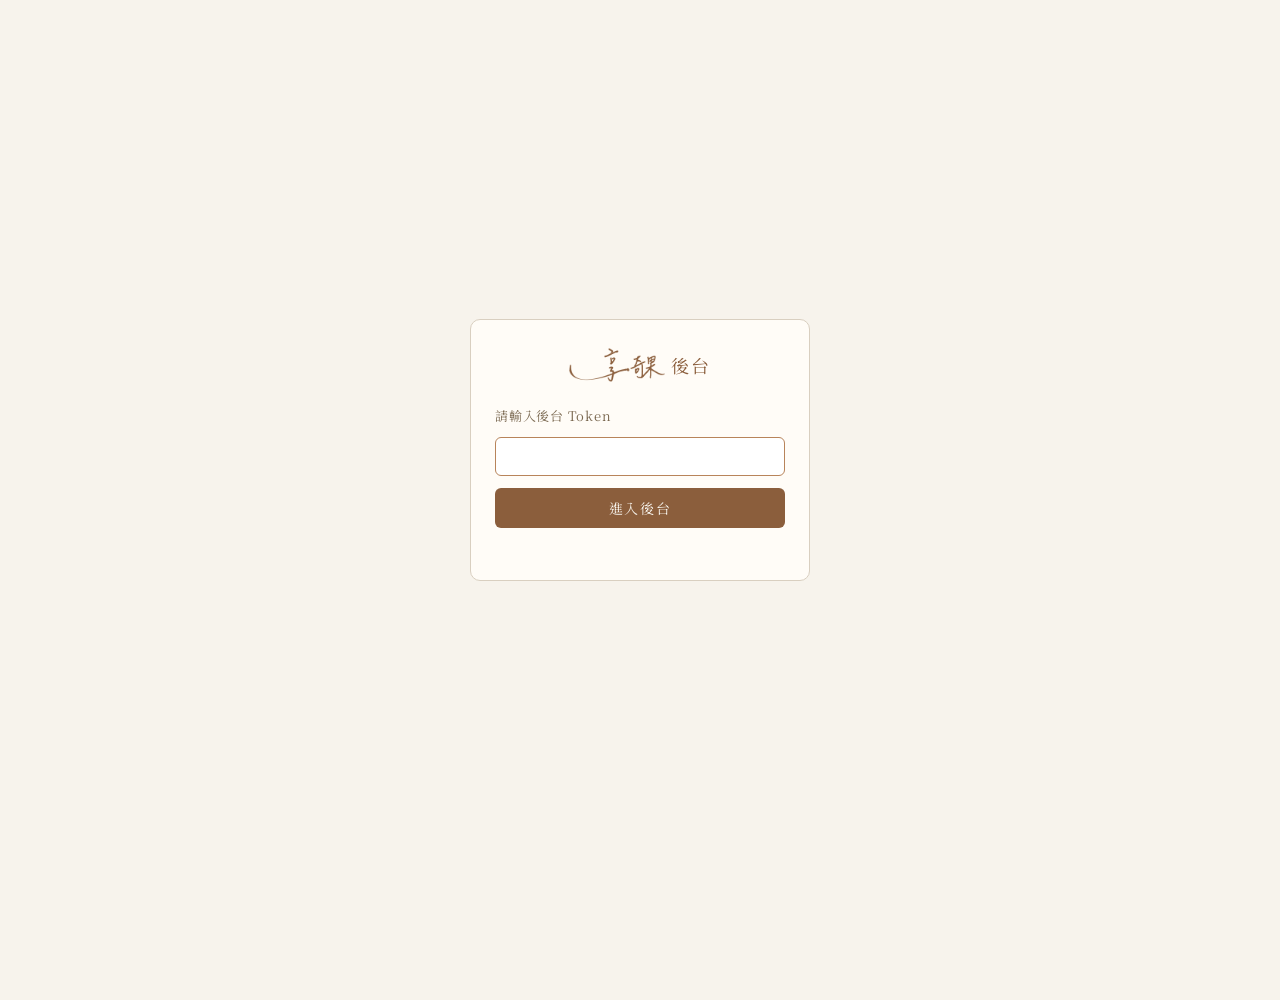
<file: kigo-staff-c9710466.html>
<!DOCTYPE html>
<html lang="zh-TW">
<head>
  <meta charset="UTF-8">
  <meta name="viewport" content="width=device-width, initial-scale=1.0">
  <!-- 後台不要被搜尋引擎收錄。檔名刻意取得不好猜，真正擋人的是 Apps Script 的 token -->
  <meta name="robots" content="noindex, nofollow">
  <title>後台設定 — 享·奇果</title>
  <link rel="icon" type="image/png" href="src/favicon.png">
  <link rel="apple-touch-icon" href="src/logo.png">
  <link rel="preconnect" href="https://fonts.googleapis.com">
  <link href="https://fonts.googleapis.com/css2?family=Cormorant+Garamond:ital,wght@0,400&family=Noto+Serif+TC:wght@300;400&family=DM+Serif+Display:ital@0;1&display=swap" rel="stylesheet">  <style>
    :root {
      --cream: #F7F3EC; --parchment: #EDE5D8; --beige: #D9CFC0;
      --caramel: #8B5E3C; --caramel-lt: #B8845A;
      --ink: #1E1609; --ink-soft: #4A3A28; --ink-faint: #7A6850;
      --white: #FFFCF7; --danger: #b94040;
    }
    *, *::before, *::after { box-sizing: border-box; margin: 0; padding: 0; }
    body {
      background: var(--cream);
      color: var(--ink);
      font-family: 'Noto Serif TC', serif;
      font-size: 14px;
      min-height: 100vh;
      padding-bottom: 100px;
    }

    /* ── Header ── */
    .admin-header {
      background: var(--caramel);
      color: var(--cream);
      padding: 14px 20px;
      display: flex;
      align-items: center;
      justify-content: space-between;
      position: sticky;
      top: 0;
      z-index: 100;
      box-shadow: 0 2px 14px rgba(44,36,22,0.25);
    }
    .admin-header-left { display: flex; align-items: center; gap: 14px; }
    .admin-title {
      font-family: 'DM Serif Display', serif;
      font-size: 17px;
      letter-spacing: 0.18em;
    }
    /* 「享·奇果」直接用 logo 上的手寫字（src/brand-wordmark.png，從 logo 取出的透明圖）。
       圖當遮罩用，顏色跟著文字顏色走：標題列是米白、鎖定畫面是咖啡色，同一張圖兩邊共用 */
    .brand-mark {
      display: inline-block;
      /* 圖裡的字大約佔圖高的 2/3，1.9em 時字比旁邊的「後台」大一點點 */
      height: 1.9em;
      aspect-ratio: 505 / 180;
      vertical-align: middle;
      margin-right: 0.35em;
      background-color: currentColor;
      -webkit-mask: url("src/brand-wordmark.png") center / contain no-repeat;
              mask: url("src/brand-wordmark.png") center / contain no-repeat;
    }
    .brand-title { display: inline-flex; align-items: center; }
    .preview-link {
      font-size: 12px;
      color: rgba(247,243,236,0.7);
      text-decoration: none;
      letter-spacing: 0.12em;
      border: 1px solid rgba(247,243,236,0.3);
      padding: 4px 10px;
      border-radius: 2px;
      transition: all 0.3s;
    }
    .preview-link:hover { color: var(--cream); border-color: rgba(247,243,236,0.7); }
    .btn-export {
      background: transparent;
      color: rgba(247,243,236,0.85);
      border: 1px solid rgba(247,243,236,0.4);
      padding: 10px 18px;
      font-family: 'DM Serif Display', serif;
      font-size: 13px;
      letter-spacing: 0.15em;
      cursor: pointer;
      border-radius: 2px;
      transition: all 0.3s;
    }
    .btn-export:hover { background: rgba(247,243,236,0.12); border-color: rgba(247,243,236,0.8); color: var(--cream); }
    .btn-save {
      background: var(--cream);
      color: var(--caramel);
      border: none;
      padding: 10px 22px;
      font-family: 'DM Serif Display', serif;
      font-size: 13px;
      letter-spacing: 0.2em;
      cursor: pointer;
      border-radius: 2px;
      transition: background 0.3s;
    }
    .btn-save:hover { background: var(--parchment); }
    .btn-save:active { transform: scale(0.98); }

    /* ── 小便籤（固定一行）── */
    .notepad {
      background: #FFF9E3;
      border-bottom: 1px solid #E8D9A0;
      display: flex;
      align-items: center;
      gap: 8px;
      padding: 7px 16px;
    }
    .notepad-icon { font-size: 14px; flex-shrink: 0; }
    .notepad-status { font-size: 12px; color: #8A9A5B; width: 14px; flex-shrink: 0; }
    .notepad input {
      flex: 1;
      min-width: 0;
      border: 1px solid #E8D9A0;
      border-radius: 6px;
      background: #FFFDF4;
      color: var(--ink);
      font-family: 'Noto Serif TC', serif;
      font-size: 13px;
      padding: 7px 12px;
      outline: none;
    }
    .notepad input:focus { border-color: #C9AC4E; background: #fff; }

    /* ── Main tabs ── */
    .admin-tabs {
      display: flex;
      background: var(--parchment);
      border-bottom: 1px solid var(--beige);
    }
    .admin-tab {
      flex: 1;
      padding: 13px 6px;
      border: none;
      background: none;
      font-family: 'Noto Serif TC', serif;
      font-size: 13px;
      color: var(--ink-faint);
      cursor: pointer;
      letter-spacing: 0.08em;
      border-bottom: 2px solid transparent;
      transition: all 0.25s;
    }
    .admin-tab.active {
      color: var(--caramel);
      border-bottom-color: var(--caramel);
      background: var(--cream);
    }

    /* ── Token 鎖定畫面（admin-data.js 的 bootAdmin / showAdminLock）──
       鎖住時只留這一塊，其他所有東西（分頁、訂單、彈窗、提示）都不顯示 */
    #admin-lock { display: none; }
    body.admin-locked > *:not(#admin-lock):not(script) { display: none !important; }
    body.admin-locked #admin-lock {
      display: flex;
      min-height: 100vh;
      align-items: center;
      justify-content: center;
      padding: 24px 16px;
    }
    .admin-lock-card {
      width: 100%;
      max-width: 340px;
      background: var(--white);
      border: 1px solid var(--beige);
      border-radius: 10px;
      padding: 28px 24px 22px;
      display: flex;
      flex-direction: column;
      gap: 12px;
    }
    .admin-lock-title {
      font-family: 'Noto Serif TC', serif;
      font-size: 18px;
      letter-spacing: 0.12em;
      color: var(--caramel);
      text-align: center;
      margin-bottom: 6px;
    }
    .admin-lock-label { font-size: 13px; color: var(--ink-faint); letter-spacing: 0.06em; }
    #admin-lock-input {
      padding: 10px 12px;
      border: 1px solid var(--beige);
      border-radius: 6px;
      background: var(--cream);
      font-size: 15px;
      color: var(--ink);
      outline: none;
    }
    #admin-lock-input:focus { border-color: var(--caramel-lt); background: #fff; }
    #admin-lock-btn {
      padding: 10px;
      border: none;
      border-radius: 6px;
      background: var(--caramel);
      color: var(--cream);
      font-family: 'Noto Serif TC', serif;
      font-size: 14px;
      letter-spacing: 0.12em;
      cursor: pointer;
    }
    #admin-lock-btn:disabled { opacity: 0.6; cursor: default; }
    .admin-lock-msg { min-height: 1.4em; font-size: 13px; color: var(--danger); text-align: center; }

    /* ── Panels ── */
    .admin-panel { display: none; padding: 20px 16px; }
    .admin-panel.active { display: block; }

    /* 菜單從試算表讀回來前，會寫回菜單的三頁先鎖住（admin-data.js 的 setMenuLoading） */
    body.menu-loading #panel-landing::before,
    body.menu-loading #panel-menu::before,
    body.menu-loading #panel-other::before {
      content: '正在讀取試算表的最新菜單，讀完就可以編輯…';
      display: block;
      margin-bottom: 14px;
      padding: 10px 14px;
      border-radius: 6px;
      background: var(--parchment);
      color: var(--ink-faint);
      font-size: 13px;
      text-align: center;
    }
    body.menu-loading #panel-landing > *,
    body.menu-loading #panel-menu > *,
    body.menu-loading #panel-other > * {
      opacity: 0.5;
      pointer-events: none;
    }

    /* ── Section card ── */
    .section-card {
      background: var(--white);
      border: 1px solid var(--beige);
      border-radius: 10px;
      margin-bottom: 16px;
      overflow: hidden;
    }
    .section-card-title {
      font-family: 'DM Serif Display', serif;
      font-size: 11px;
      letter-spacing: 0.35em;
      text-transform: uppercase;
      color: var(--caramel);
      padding: 12px 18px;
      background: var(--parchment);
      border-bottom: 1px solid var(--beige);
    }
    .section-fields {
      padding: 16px 18px;
      display: flex;
      flex-direction: column;
      gap: 14px;
    }

    /* ── Form fields ── */
    .field { display: flex; flex-direction: column; gap: 5px; }
    .field label {
      font-size: 11px;
      color: var(--ink-faint);
      letter-spacing: 0.14em;
    }
    .hint { font-size: 10px; color: var(--ink-faint); opacity: 0.65; }
    .section-note {
      font-size: 11px;
      color: var(--ink-faint);
      line-height: 1.7;
      margin-bottom: 4px;
    }
    .field input, .field textarea, .field select {
      width: 100%;
      padding: 9px 12px;
      border: 1px solid var(--beige);
      border-radius: 5px;
      background: var(--cream);
      color: var(--ink);
      font-family: 'Noto Serif TC', serif;
      font-size: 14px;
      outline: none;
      transition: border-color 0.25s;
      appearance: none;
    }
    .field input:focus, .field textarea:focus, .field select:focus {
      border-color: var(--caramel-lt);
      background: var(--white);
    }
    .field textarea { resize: vertical; min-height: 68px; line-height: 1.65; }
    .field select { background-image: url("data:image/svg+xml,%3Csvg xmlns='http://www.w3.org/2000/svg' width='12' height='8' viewBox='0 0 12 8'%3E%3Cpath d='M1 1l5 5 5-5' stroke='%237A6850' stroke-width='1.5' fill='none' stroke-linecap='round'/%3E%3C/svg%3E"); background-repeat: no-repeat; background-position: right 12px center; padding-right: 32px; }
    .field-row { display: flex; gap: 10px; }
    .field-row .field { flex: 1; min-width: 0; }

    /* ── Toggle ── */
    .toggle-row {
      display: flex;
      align-items: center;
      justify-content: space-between;
      padding: 2px 0;
    }
    .toggle-label { font-size: 13px; color: var(--ink-soft); }
    .toggle {
      position: relative;
      width: 44px;
      height: 24px;
      flex-shrink: 0;
    }
    .toggle input { opacity: 0; width: 0; height: 0; position: absolute; }
    .toggle-track {
      position: absolute;
      inset: 0;
      background: var(--beige);
      border-radius: 24px;
      cursor: pointer;
      transition: background 0.3s;
    }
    .toggle-track::before {
      content: '';
      position: absolute;
      width: 18px; height: 18px;
      left: 3px; top: 3px;
      background: white;
      border-radius: 50%;
      transition: transform 0.3s;
      box-shadow: 0 1px 4px rgba(0,0,0,0.2);
    }
    .toggle input:checked ~ .toggle-track { background: var(--caramel); }
    .toggle input:checked ~ .toggle-track::before { transform: translateX(20px); }

    /* ── Category sub-tabs ── */
    .cat-tabs {
      display: flex;
      overflow-x: auto;
      border-bottom: 1px solid var(--beige);
      margin-bottom: 18px;
      scrollbar-width: none;
    }
    .cat-tabs::-webkit-scrollbar { display: none; }
    .cat-tab {
      padding: 10px 18px;
      border: none;
      background: none;
      font-family: 'Noto Serif TC', serif;
      font-size: 13px;
      color: var(--ink-faint);
      cursor: pointer;
      white-space: nowrap;
      border-bottom: 2px solid transparent;
      transition: all 0.25s;
      flex-shrink: 0;
    }
    .cat-tab.active { color: var(--caramel); border-bottom-color: var(--caramel); }

    /* ── Menu item card ── */
    .item-card {
      background: var(--white);
      border: 1px solid var(--beige);
      border-radius: 10px;
      margin-bottom: 12px;
      overflow: hidden;
    }
    .item-card-header {
      display: flex;
      align-items: center;
      justify-content: space-between;
      padding: 11px 16px;
      background: var(--parchment);
      border-bottom: 1px solid var(--beige);
      cursor: pointer;
      user-select: none;
    }
    .item-card-name { font-size: 14px; color: var(--ink-soft); }
    .soldout-badge {
      font-size: 10px;
      background: #888;
      color: #fff;
      padding: 2px 8px;
      border-radius: 4px;
      letter-spacing: 0.15em;
      margin-left: 8px;
      vertical-align: middle;
    }
    .item-card.is-soldout .item-card-header { opacity: 0.55; }
    .item-card-actions { display: flex; gap: 8px; align-items: center; }
    .item-chevron {
      font-size: 10px;
      color: var(--ink-faint);
      transition: transform 0.3s;
    }
    .item-card.collapsed .item-chevron { transform: rotate(-90deg); }
    .item-card.collapsed .item-fields { display: none; }
    .item-fields { padding: 14px 16px; display: flex; flex-direction: column; gap: 12px; }
    .btn-remove {
      background: none;
      border: 1px solid var(--beige);
      color: var(--ink-faint);
      font-size: 11px;
      padding: 4px 10px;
      border-radius: 3px;
      cursor: pointer;
      transition: all 0.25s;
      font-family: 'Noto Serif TC', serif;
      letter-spacing: 0.05em;
    }
    .btn-remove:hover { border-color: var(--danger); color: var(--danger); }
    .btn-move {
      background: none;
      border: 1px solid var(--beige);
      color: var(--ink-faint);
      width: 28px;
      height: 28px;
      border-radius: 3px;
      cursor: pointer;
      transition: all 0.2s;
      display: flex;
      align-items: center;
      justify-content: center;
      flex-shrink: 0;
      padding: 0;
    }
    .btn-move:hover:not(:disabled) { border-color: var(--caramel-lt); color: var(--caramel); }
    .btn-move:disabled { opacity: 0.25; cursor: default; }
    .btn-move svg { width: 12px; height: 12px; }

    /* ── Add button ── */
    .btn-add {
      display: flex;
      align-items: center;
      justify-content: center;
      gap: 8px;
      width: 100%;
      padding: 14px;
      border: 2px dashed var(--beige);
      border-radius: 10px;
      background: transparent;
      color: var(--ink-faint);
      font-family: 'Noto Serif TC', serif;
      font-size: 13px;
      cursor: pointer;
      letter-spacing: 0.1em;
      transition: all 0.25s;
      margin-top: 4px;
    }
    .btn-add:hover { border-color: var(--caramel-lt); color: var(--caramel); background: rgba(139,94,60,0.04); }

    /* ── 從其他分類加入 Modal ── */
    .link-item-body { flex: 1; overflow-y: auto; padding: 8px 20px 20px; }
    .link-item-group {
      margin: 16px 0 6px;
      font-size: 11px;
      letter-spacing: 0.16em;
      color: var(--ink-faint);
    }
    .link-item-row {
      display: flex;
      align-items: center;
      justify-content: space-between;
      gap: 12px;
      width: 100%;
      padding: 12px 14px;
      margin-bottom: 6px;
      border: 1px solid var(--beige);
      border-radius: 8px;
      background: var(--white);
      font-family: 'Noto Serif TC', serif;
      font-size: 14px;
      color: var(--ink);
      text-align: left;
      cursor: pointer;
    }
    .link-item-row:hover:not(:disabled) { border-color: var(--caramel-lt); background: rgba(139,94,60,0.04); }
    .link-item-row:disabled { opacity: 0.4; cursor: default; }
    .link-item-note { flex-shrink: 0; font-size: 12px; color: var(--ink-faint); }

    /* ── Toast ── */
    .toast {
      position: fixed;
      bottom: 28px;
      left: 50%;
      transform: translateX(-50%) translateY(90px);
      background: var(--ink-soft);
      color: var(--cream);
      padding: 13px 26px;
      border-radius: 6px;
      font-size: 13px;
      letter-spacing: 0.14em;
      transition: transform 0.4s cubic-bezier(0.34,1.56,0.64,1);
      z-index: 999;
      white-space: nowrap;
      box-shadow: 0 4px 20px rgba(44,36,22,0.25);
    }
    .toast.show { transform: translateX(-50%) translateY(0); }

    /* ── Config Modal ── */
    .modal-backdrop {
      display: none;
      position: fixed;
      inset: 0;
      background: rgba(30,22,9,0.55);
      z-index: 200;
      backdrop-filter: blur(2px);
    }
    .modal {
      display: none;
      position: fixed;
      inset: 0;
      margin: auto;
      width: min(92vw, 640px);
      height: min(80vh, 600px);
      background: var(--white);
      border-radius: 12px;
      z-index: 201;
      box-shadow: 0 24px 60px rgba(30,22,9,0.3);
      flex-direction: column;
      overflow: hidden;
    }
    .modal-backdrop.open, .modal.open { display: flex; }
    .modal-header {
      display: flex;
      align-items: center;
      justify-content: space-between;
      padding: 16px 20px;
      background: var(--parchment);
      border-bottom: 1px solid var(--beige);
      flex-shrink: 0;
    }
    .modal-title {
      font-family: 'DM Serif Display', serif;
      font-size: 15px;
      letter-spacing: 0.2em;
      color: var(--caramel);
    }
    .modal-copy-btn {
      background: var(--caramel);
      color: var(--cream);
      border: none;
      padding: 8px 18px;
      font-family: 'Noto Serif TC', serif;
      font-size: 13px;
      letter-spacing: 0.1em;
      border-radius: 4px;
      cursor: pointer;
      transition: background 0.25s;
    }
    .modal-copy-btn:hover { background: var(--ink-soft); }
    .modal-copy-btn.copied { background: #5a8a5a; }
    .modal-close {
      background: none;
      border: none;
      font-size: 16px;
      color: var(--ink-faint);
      cursor: pointer;
      padding: 4px 8px;
      line-height: 1;
      transition: color 0.2s;
    }
    .modal-close:hover { color: var(--ink); }
    .modal-hint {
      padding: 10px 20px 6px;
      font-size: 12px;
      color: var(--ink-faint);
      letter-spacing: 0.08em;
      flex-shrink: 0;
    }
    .modal-textarea {
      flex: 1;
      width: 100%;
      border: none;
      outline: none;
      resize: none;
      padding: 12px 20px 20px;
      font-family: 'Courier New', Courier, monospace;
      font-size: 12px;
      line-height: 1.7;
      color: var(--ink-soft);
      background: var(--cream);
      overflow-y: auto;
    }

    /* ── Reset btn ── */
    .btn-reset {
      width: 100%;
      padding: 12px;
      border: 1px solid var(--beige);
      border-radius: 5px;
      background: none;
      color: var(--ink-faint);
      font-family: 'Noto Serif TC', serif;
      font-size: 13px;
      cursor: pointer;
      letter-spacing: 0.1em;
      transition: all 0.25s;
    }
    .btn-reset:hover { border-color: var(--danger); color: var(--danger); }

    /* ── Section title row for other tab ── */
    .key-chip {
      display: inline-block;
      font-size: 10px;
      color: var(--caramel);
      letter-spacing: 0.2em;
      border: 1px solid rgba(139,94,60,0.25);
      padding: 2px 8px;
      border-radius: 2px;
      margin-bottom: 8px;
      text-transform: uppercase;
    }
    .other-group {
      border-bottom: 1px solid var(--parchment);
      padding-bottom: 14px;
      margin-bottom: 14px;
    }
    .other-group:last-child { border-bottom: none; margin-bottom: 0; padding-bottom: 0; }

    /* ── 今日訂單 ── */
    .order-group { margin-bottom: 20px; }
    .order-group:last-child { margin-bottom: 0; }
    .order-group-head {
      display: flex;
      align-items: center;
      gap: 8px;
      font-size: 13px;
      letter-spacing: 0.16em;
      color: var(--ink-soft);
      padding-bottom: 8px;
      margin-bottom: 10px;
      border-bottom: 1px solid var(--parchment);
    }
    .order-group-count {
      font-family: 'DM Serif Display', serif;
      font-size: 14px;
      color: var(--caramel);
    }
    .order-group-empty {
      font-size: 13px;
      color: var(--ink-faint);
      opacity: 0.6;
      padding: 2px 0 4px;
    }

    .order-card {
      border: 1px solid var(--beige);
      border-left: 4px solid var(--beige);
      border-radius: 8px;
      background: var(--white);
      margin-bottom: 10px;
      overflow: hidden;
    }
    .order-card:last-child { margin-bottom: 0; }
    /* 已完成區裡「已結帳 N 筆」的收合列（admin-orders.js doneGroupBody） */
    .done-paid-toggle {
      display: block;
      width: 100%;
      margin: 0 0 10px;
      padding: 10px 14px;
      border: 1px dashed var(--beige);
      border-radius: 8px;
      background: none;
      color: var(--ink-faint);
      font-family: 'Noto Serif TC', serif;
      font-size: 13px;
      letter-spacing: 0.08em;
      text-align: left;
      cursor: pointer;
    }
    .done-paid-toggle:hover { border-color: var(--caramel-lt); color: var(--caramel); }
    .done-paid-toggle:last-child { margin-bottom: 0; }
    .done-paid-arrow { float: right; }
    .order-card.is-new {
      border-color: #E0A93B;
      border-left-color: #E0A93B;
      background: #FFFAEF;
      box-shadow: 0 3px 14px rgba(224,169,59,0.22);
    }
    .order-card.is-making { border-left-color: #5384B5; }
    .order-card.is-done { border-left-color: #6E9E6E; opacity: 0.72; }
    /* 已完成的單會淡出，但「做好了卻還沒收錢」正是最不能忽略的一張，
       所以未結帳時取消淡化，並把左邊那條標成警示色 */
    .order-card.is-done.is-unpaid { opacity: 1; border-left-color: var(--danger); }

    .order-card-head {
      display: flex;
      align-items: baseline;
      justify-content: space-between;
      gap: 10px;
      padding: 11px 14px 10px;
      /* 單號、時間桌號、兩個 badge 同一排；窄螢幕放不下時整組往下換行，不會擠爛 */
      flex-wrap: wrap;
    }
    .order-id {
      font-family: 'DM Serif Display', serif;
      font-size: 17px;
      letter-spacing: 0.08em;
      color: var(--ink);
    }
    .order-badge {
      font-size: 12px;
      letter-spacing: 0.12em;
      padding: 3px 10px;
      border-radius: 20px;
      white-space: nowrap;
    }
    /* 兩個 badge 都靠右並排；margin-left:auto 會把剩下的空間全吃掉，
       訂單編號才不會被 space-between 推到跟 badge 各據一方 */
    .order-badge { margin-left: auto; }
    .order-badge.is-new    { background: #E0A93B; color: #fff; }
    .order-badge.is-making { background: #5384B5; color: #fff; }
    .order-badge.is-done   { background: #6E9E6E; color: #fff; }

    /* 付款狀態用外框樣式，跟製作狀態的實心 badge 一眼分得開 */
    .pay-badge {
      font-size: 12px;
      letter-spacing: 0.1em;
      padding: 2px 9px;
      border-radius: 20px;
      white-space: nowrap;
      border: 1px solid;
    }
    .pay-badge.is-unpaid { border-color: var(--beige); color: var(--ink-faint); }
    .pay-badge.is-paid   { border-color: #6E9E6E; color: #4F7A4F; background: rgba(110,158,110,0.1); }

    /* 時間 · 桌號 · 暱稱，跟在單號後面同一排 */
    .order-sub {
      font-size: 13px;
      color: var(--ink-faint);
      letter-spacing: 0.06em;
    }
    /* 店家備註：接在桌號後面，用淡黃底的小標籤，忙的時候一眼看得到 */
    .order-note {
      display: inline-block;
      margin-left: 4px;
      padding: 1px 8px;
      border-radius: 4px;
      background: #FFF0C9;
      color: #7A5A1E;
      font-size: 13px;
      letter-spacing: 0.04em;
    }
    .order-items {
      padding: 10px 14px;
      border-top: 1px dashed var(--beige);
      border-bottom: 1px dashed var(--beige);
      display: flex;
      flex-direction: column;
      gap: 7px;
    }
    /* grid 固定三個欄寬，「單價×數量」才會每一列都停在同一個中間位置並對齊 */
    .order-item-row {
      display: grid;
      grid-template-columns: minmax(0, 1fr) 108px 72px;
      align-items: baseline;
      gap: 8px;
      font-size: 15px;
    }
    .order-item-name { color: var(--ink); min-width: 0; }
    .order-item-temp { color: var(--caramel); font-size: 12px; }
    /* 數量用和總金額同款襯線字；多份時用和「開始製作」按鈕同款的焦糖底奶油字 */
    .order-item-qty {
      display: inline-block;
      margin-left: 6px;
      font-family: 'DM Serif Display', serif;
      font-size: 15px;
      line-height: 1.3;
      color: var(--ink-faint);
      white-space: nowrap;
    }
    /* 襯線字沒有粗體，× 改用無襯線粗體才看得出筆畫 */
    .order-item-qty .qty-x {
      font-family: system-ui, sans-serif;
      font-weight: 700;
      font-size: 0.8em;
      margin-right: 2px;
    }
    .order-item-qty.is-multi {
      padding: 0 9px;
      border: 1px solid var(--caramel);
      border-radius: 999px;
      background: var(--caramel);
      color: var(--cream);
      font-size: 17px;
    }
    .order-item-calc {
      color: var(--ink-faint);
      font-size: 15px;
      white-space: nowrap;
      text-align: center;
    }
    .order-item-sub { color: var(--ink-soft); text-align: right; }
    .order-foot {
      display: flex;
      align-items: center;
      justify-content: space-between;
      gap: 10px;
      padding: 10px 14px;
      flex-wrap: wrap;
    }
    .order-total-line { font-size: 13px; color: var(--ink-faint); }
    .order-item-free {
      display: inline-block;
      font-size: 11px;
      background: #7A7D5C;
      color: #fff;
      padding: 1px 6px;
      border-radius: 3px;
      margin-left: 6px;
      vertical-align: middle;
      letter-spacing: 0.05em;
    }
    .order-free-note { color: #7A7D5C; margin-left: 4px; }
    .order-total-amt {
      font-family: 'DM Serif Display', serif;
      font-size: 19px;
      color: var(--caramel);
      margin-left: 6px;
    }
    /* 加了結帳鍵後一張卡最多會有三顆按鈕，窄螢幕要能換行不然會被擠出卡片外 */
    .order-actions { display: flex; gap: 8px; flex-wrap: wrap; justify-content: flex-end; }
    /* 訂單卡上的按鈕跟著卡片文字放大，平板上比較好按；其他地方的 .btn-order 維持原樣 */
    .order-card .btn-order { font-size: 13px; padding: 8px 15px; }
    .btn-order {
      border: 1px solid var(--beige);
      background: none;
      color: var(--ink-faint);
      font-family: 'Noto Serif TC', serif;
      font-size: 12px;
      letter-spacing: 0.08em;
      padding: 7px 14px;
      border-radius: 5px;
      cursor: pointer;
      transition: all 0.2s;
    }
    .btn-order:hover { border-color: var(--caramel-lt); color: var(--caramel); }
    .btn-order-primary {
      background: var(--caramel);
      border-color: var(--caramel);
      color: var(--cream);
    }
    .btn-order-primary:hover { background: var(--ink-soft); border-color: var(--ink-soft); color: var(--cream); }
    /* 結帳是每天要按很多次的動作，給它自己的顏色，忙的時候不用瞄準文字 */
    .btn-order-pay {
      border-color: #6E9E6E;
      color: #4F7A4F;
    }
    .btn-order-pay:hover { background: #6E9E6E; border-color: #6E9E6E; color: #fff; }
    .order-hint {
      font-size: 12px;
      color: var(--ink-faint);
      line-height: 1.8;
      padding: 4px 0;
    }
    /* 先顯示本機快取時的提示（js/admin/admin-orders.js orderCacheNoteHtml） */
    .order-cache-note {
      font-size: 12px;
      color: var(--ink-faint);
      padding: 2px 0 8px;
    }
    /* 修改紀錄只出現在「修改訂單」視窗裡 —— 訂單卡上不顯示，
       改過幾次的單會拖出長長一段文字，把當下要看的品項和金額擠掉 */
    .order-changelog {
      margin-top: 8px;
      font-size: 11px;
      color: var(--caramel);
      line-height: 1.7;
      word-break: break-all;
    }

    /* ── 修改訂單 Modal ── */
    #order-edit-modal { height: min(86vh, 660px); }
    .order-edit-body {
      flex: 1;
      overflow-y: auto;
      padding: 14px 18px;
      display: flex;
      flex-direction: column;
      gap: 10px;
      background: var(--cream);
    }
    .order-edit-meta {
      font-size: 12px;
      color: var(--ink-faint);
      letter-spacing: 0.06em;
      line-height: 1.8;
      padding-bottom: 4px;
      border-bottom: 1px solid var(--beige);
      margin-bottom: 4px;
    }
    .edit-row {
      background: var(--white);
      border: 1px solid var(--beige);
      border-radius: 7px;
      padding: 10px 12px;
      display: flex;
      flex-direction: column;
      gap: 8px;
    }
    .edit-row-top { display: flex; gap: 8px; align-items: center; }
    .edit-row select {
      padding: 7px 10px;
      border: 1px solid var(--beige);
      border-radius: 5px;
      background: var(--cream);
      color: var(--ink);
      font-family: 'Noto Serif TC', serif;
      font-size: 13px;
      outline: none;
      min-width: 0;
    }
    .edit-row select:focus { border-color: var(--caramel-lt); background: var(--white); }
    .edit-select-item { flex: 1; }
    .edit-select-temp { width: 78px; flex-shrink: 0; }
    .edit-row-bottom {
      display: flex;
      align-items: center;
      justify-content: space-between;
      gap: 10px;
    }
    .edit-qty { display: flex; align-items: center; gap: 6px; }
    .edit-qty button {
      width: 28px;
      height: 28px;
      border: 1px solid var(--beige);
      border-radius: 5px;
      background: var(--white);
      color: var(--ink);
      cursor: pointer;
      font-size: 14px;
      line-height: 1;
    }
    .edit-qty button:hover { border-color: var(--caramel-lt); color: var(--caramel); }
    .edit-qty input {
      width: 48px;
      padding: 6px 4px;
      text-align: center;
      border: 1px solid var(--beige);
      border-radius: 5px;
      background: var(--cream);
      color: var(--ink);
      font-family: 'Noto Serif TC', serif;
      font-size: 13px;
      outline: none;
    }
    .manual-fields { display: flex; gap: 10px; flex-wrap: wrap; }
    .manual-fields label {
      display: flex;
      align-items: center;
      gap: 6px;
      font-size: 12px;
      color: var(--ink-faint);
    }
    .manual-fields input, .manual-fields select {
      padding: 6px 10px;
      border: 1px solid var(--beige);
      border-radius: 5px;
      background: var(--white);
      font-family: 'Noto Serif TC', serif;
      font-size: 13px;
      color: var(--ink);
      outline: none;
    }
    .manual-fields input:focus, .manual-fields select:focus { border-color: var(--caramel-lt); }

    /* 修改訂單／補登視窗的備註欄，樣式跟補登的欄位同一套 */
    .edit-note {
      display: flex;
      align-items: center;
      gap: 8px;
      font-size: 12px;
      color: var(--ink-faint);
      margin: 4px 0 8px;
    }
    .edit-note input {
      flex: 1;
      min-width: 0;
      padding: 7px 10px;
      border: 1px solid var(--beige);
      border-radius: 5px;
      background: var(--white);
      font-family: 'Noto Serif TC', serif;
      font-size: 14px;
      color: var(--ink);
      outline: none;
    }
    .edit-note input:focus { border-color: var(--caramel-lt); }

    .edit-row.has-free { border-color: #7A7D5C; background: #FAFBF5; }
    .edit-row-free {
      display: flex;
      align-items: center;
      gap: 10px;
      flex-wrap: wrap;
      padding-top: 8px;
      border-top: 1px dashed var(--beige);
    }
    .edit-free-label {
      font-size: 12px;
      color: #7A7D5C;
      letter-spacing: 0.1em;
      flex-shrink: 0;
    }
    .edit-free-summary { font-size: 11px; color: var(--ink-faint); }
    .edit-row-free .edit-qty button:disabled { opacity: 0.3; cursor: default; }
    .edit-row-price { font-size: 12px; color: var(--ink-faint); }
    .edit-row-sub {
      font-family: 'DM Serif Display', serif;
      font-size: 14px;
      color: var(--ink-soft);
    }
    .edit-remove {
      border: 1px solid var(--beige);
      background: none;
      color: var(--ink-faint);
      font-family: 'Noto Serif TC', serif;
      font-size: 11px;
      padding: 5px 10px;
      border-radius: 4px;
      cursor: pointer;
    }
    .edit-remove:hover { border-color: var(--danger); color: var(--danger); }
    .order-edit-foot {
      display: flex;
      align-items: center;
      justify-content: space-between;
      gap: 10px;
      padding: 12px 18px;
      border-top: 1px solid var(--beige);
      background: var(--parchment);
      flex-shrink: 0;
      flex-wrap: wrap;
    }
    .btn-order-danger { border-color: rgba(185,64,64,0.4); color: var(--danger); }
    .btn-order-danger:hover { border-color: var(--danger); color: #fff; background: var(--danger); }
    .order-edit-total { font-size: 12px; color: var(--ink-faint); }
    .order-edit-total span {
      font-family: 'DM Serif Display', serif;
      font-size: 17px;
      color: var(--caramel);
      margin-left: 6px;
    }

    /* ── 訂單紀錄 ── */
    .history-bar {
      display: flex;
      align-items: center;
      justify-content: space-between;
      gap: 10px;
      flex-wrap: wrap;
    }
    .history-scopes {
      display: flex;
      border: 1px solid var(--beige);
      border-radius: 6px;
      overflow: hidden;
    }
    .history-scope {
      border: none;
      background: none;
      padding: 7px 16px;
      font-family: 'Noto Serif TC', serif;
      font-size: 12px;
      color: var(--ink-faint);
      cursor: pointer;
      transition: all 0.2s;
    }
    .history-scope + .history-scope { border-left: 1px solid var(--beige); }
    .history-scope.active { background: var(--caramel); color: var(--cream); }
    .history-day {
      font-size: 11px;
      letter-spacing: 0.18em;
      color: var(--caramel);
      padding: 12px 0 6px;
      border-bottom: 1px solid var(--parchment);
      margin-bottom: 8px;
    }
    .history-day:first-child { padding-top: 0; }
    .history-row {
      display: flex;
      align-items: flex-start;
      justify-content: space-between;
      gap: 10px;
      padding: 9px 10px;
      border-bottom: 1px dashed var(--parchment);
    }
    .history-main { min-width: 0; flex: 1; }
    .history-head {
      display: flex;
      align-items: baseline;
      gap: 8px;
      flex-wrap: wrap;
      font-size: 12px;
      color: var(--ink-faint);
    }
    .history-id { font-family: 'DM Serif Display', serif; font-size: 14px; color: var(--ink); }
    .history-items { font-size: 12px; color: var(--ink-soft); line-height: 1.75; margin-top: 3px; }
    .history-amt {
      font-family: 'DM Serif Display', serif;
      font-size: 15px;
      color: var(--caramel);
      white-space: nowrap;
    }
    .history-actions { display: flex; flex-direction: column; gap: 5px; flex-shrink: 0; }
    .history-empty { padding: 14px 0; color: var(--ink-faint); font-size: 13px; }
    .history-status {
      font-size: 10px;
      padding: 1px 7px;
      border-radius: 10px;
      color: #fff;
    }
    .history-status.is-new    { background: #E0A93B; }
    .history-status.is-making { background: #5384B5; }
    .history-status.is-done   { background: #6E9E6E; }
    /* 未結帳的金額還沒進口袋，用刪節線淡化，掃一眼就知道哪幾筆還沒收 */
    /* 整列淡淡上色，一眼看出哪幾筆還沒結帳：已結帳淡綠、未結帳淡紅 */
    .history-row.is-paid   { background: rgba(110,158,110,0.10); }
    .history-row.is-unpaid { background: rgba(185,64,64,0.08); }
    .history-amt.is-unpaid { color: var(--ink-faint); text-decoration: line-through; opacity: 0.75; }

    /* ── 統計 ── */
    .stat-grid { display: flex; gap: 10px; flex-wrap: wrap; }
    .stat-box {
      flex: 1;
      min-width: 96px;
      background: var(--cream);
      border: 1px solid var(--beige);
      border-radius: 8px;
      padding: 12px;
      display: flex;
      flex-direction: column;
      gap: 5px;
    }
    .stat-label { font-size: 11px; color: var(--ink-faint); letter-spacing: 0.08em; }
    .stat-label small { font-size: 9px; opacity: 0.8; }
    .stat-value {
      font-family: 'DM Serif Display', serif;
      font-size: 19px;
      color: var(--caramel);
    }
    .stat-value-free { color: #7A7D5C; }
    /* 沒有未結帳時保持低調，有欠款才用警示色跳出來 */
    .stat-value-unpaid { color: var(--ink-faint); }
    .stat-value-unpaid.has-unpaid { color: var(--danger); }
    .stat-unpaid-count { font-size: 11px; color: var(--ink-faint); }
    .cash-line {
      display: flex;
      align-items: baseline;
      justify-content: space-between;
      font-size: 13px;
      color: var(--ink-soft);
      padding: 5px 0;
    }
    .cash-total {
      border-top: 1px solid var(--beige);
      margin-top: 4px;
      padding-top: 10px;
      font-family: 'DM Serif Display', serif;
      font-size: 16px;
      color: var(--caramel);
    }
    .stat-table { width: 100%; border-collapse: collapse; font-size: 12px; }
    .stat-table th {
      text-align: right;
      font-weight: normal;
      font-size: 10px;
      color: var(--ink-faint);
      letter-spacing: 0.06em;
      padding: 0 0 7px;
      border-bottom: 1px solid var(--beige);
      white-space: nowrap;
    }
    .stat-table th:first-child, .stat-table td:first-child { text-align: left; }
    .stat-table td {
      text-align: right;
      padding: 7px 0;
      border-bottom: 1px dashed var(--parchment);
      color: var(--ink-soft);
      white-space: nowrap;
    }
    .stat-table td:first-child { color: var(--ink); white-space: normal; }
    .stat-table th + th, .stat-table td + td { padding-left: 8px; }
    .stat-free-cell { color: #7A7D5C; }
    .stat-scroll { overflow-x: auto; }
  </style>
</head>
<!-- 一開始就是鎖住的，確認有 Token 才拿掉 admin-locked，後台內容不會先閃出來 -->
<body class="admin-locked">

<div id="admin-lock">
  <form class="admin-lock-card" onsubmit="submitAdminLock(event)">
    <div class="admin-lock-title"><span class="brand-title"><span class="brand-mark" role="img" aria-label="享·奇果"></span>後台</span></div>
    <label class="admin-lock-label" for="admin-lock-input">請輸入後台 Token</label>
    <input id="admin-lock-input" type="password" autocomplete="current-password" spellcheck="false">
    <button id="admin-lock-btn" type="submit">進入後台</button>
    <div id="admin-lock-msg" class="admin-lock-msg"></div>
  </form>
</div>

<!-- ═══ Header ═══ -->
<header class="admin-header">
  <div class="admin-header-left">
    <div class="admin-title brand-title"><span class="brand-mark" role="img" aria-label="享·奇果"></span>後台</div>
    <a class="preview-link" href="index.html" target="_blank">預覽首頁 ↗</a>
  </div>
  <div style="display:flex;gap:8px">
    <button class="btn-export" onclick="openConfigModal()">複製 config.js</button>
    <button class="btn-save" onclick="saveConfig()">儲存設定</button>
  </div>
</header>

<!-- ═══ 小便籤（固定置頂，所有分頁都看得到）═══ -->
<div class="notepad" id="notepad">
  <span class="notepad-icon">📌</span>
  <input type="text" id="notepad-text" placeholder="📝">
  <span class="notepad-status" id="notepad-status"></span>
</div>

<!-- ═══ Main tabs ═══ -->
<div class="admin-tabs">
  <button class="admin-tab active" onclick="switchPanel('landing', this)">首頁設定</button>
  <button class="admin-tab" onclick="switchPanel('menu', this)">菜單管理</button>
  <button class="admin-tab" onclick="switchPanel('orders', this)">訂單管理</button>
  <button class="admin-tab" onclick="switchPanel('stats', this)">銷售統計</button>
  <button class="admin-tab" onclick="switchPanel('other', this)">其他設定</button>
</div>

<!-- ═══════════════════════════════════
     PANEL: 首頁設定
═══════════════════════════════════ -->
<div class="admin-panel active" id="panel-landing">

  <div class="section-card">
    <div class="section-card-title">店家資訊</div>
    <div class="section-fields">
      <div class="field-row">
        <div class="field">
          <label>店名（英文）</label>
          <input type="text" id="ld-cafeName">
        </div>
        <div class="field">
          <label>店名（中文）</label>
          <input type="text" id="ld-cafeSub">
        </div>
      </div>
      <div class="toggle-row">
        <span class="toggle-label">顯示今日日期</span>
        <label class="toggle">
          <input type="checkbox" id="ld-showDate">
          <span class="toggle-track"></span>
        </label>
      </div>
      <div class="field">
        <label>季節標籤（日期旁小字）</label>
        <input type="text" id="ld-dateSeasonLabel" placeholder="Spring Menu">
      </div>
    </div>
  </div>

  <div class="section-card">
    <div class="section-card-title">詩句區塊</div>
    <div class="section-fields">
      <div class="field">
        <label>詩句</label>
        <input type="text" id="ld-tagline">
      </div>
      <div class="field">
        <label>英文小字</label>
        <input type="text" id="ld-taglineJp">
      </div>
    </div>
  </div>

  <div class="section-card">
    <div class="section-card-title">Banner 海報</div>
    <div class="section-fields">
      <div class="toggle-row">
        <span class="toggle-label">隱藏 Banner 海報</span>
        <label class="toggle">
          <input type="checkbox" id="ld-hideBanner">
          <span class="toggle-track"></span>
        </label>
      </div>
      <div class="field">
        <label>Banner 標題 <span class="hint">（空白 = 不顯示標題）</span></label>
        <input type="text" id="ld-bannerLabel">
      </div>
      <div class="field">
        <label>圖片網址 <span class="hint">（空白 = 顯示佔位框或隱藏）</span></label>
        <input type="text" id="ld-bannerImage" placeholder="貼上圖片網址">
      </div>
      <div class="field">
        <label>輪播圖片網址 <span class="hint">（每行一個，優先於單張圖片）</span></label>
        <textarea id="ld-bannerImages" placeholder="src/BANNER FISH-03.webp\nsrc/BANNER AFFOGATO-04.webp"></textarea>
      </div>
      <div class="toggle-row">
        <span class="toggle-label">無圖時顯示灰色佔位框</span>
        <label class="toggle">
          <input type="checkbox" id="ld-bannerPlaceholder">
          <span class="toggle-track"></span>
        </label>
      </div>
    </div>
  </div>

  <div class="section-card">
    <div class="section-card-title">CTA 按鈕</div>
    <div class="section-fields">
      <div class="field-row">
        <div class="field">
          <label>按鈕文字</label>
          <input type="text" id="ld-ctaButton" placeholder="今日菜單">
        </div>
        <div class="field">
          <label>按鈕下方提示</label>
          <input type="text" id="ld-ctaHint" placeholder="瀏覽全品項">
        </div>
      </div>
    </div>
  </div>

  <div class="section-card">
    <div class="section-card-title">頁腳</div>
    <div class="section-fields">
      <div class="field-row">
        <div class="field">
          <label>左側文字</label>
          <input type="text" id="ld-footerLeft">
        </div>
        <div class="field">
          <label>右側文字</label>
          <input type="text" id="ld-footerRight">
        </div>
      </div>
    </div>
  </div>

  <div class="section-card">
    <div class="section-card-title">菜單頁標題</div>
    <div class="section-fields">
      <div class="field-row">
        <div class="field">
          <label>標題</label>
          <input type="text" id="ld-menuTitle">
        </div>
        <div class="field">
          <label>副標（如季節）</label>
          <input type="text" id="ld-menuSubtitle">
        </div>
      </div>
    </div>
  </div>

</div>

<!-- ═══════════════════════════════════
     PANEL: 菜單管理
═══════════════════════════════════ -->
<div class="admin-panel" id="panel-menu">
  <div class="cat-tabs" id="cat-tabs"></div>
  <div id="menu-editor"></div>
</div>

<!-- ═══════════════════════════════════
     PANEL: 訂單管理
═══════════════════════════════════ -->
<div class="admin-panel" id="panel-orders">
  <div class="section-card">
    <div class="section-card-title">今日訂單</div>
    <div class="section-fields">
      <div id="today-orders">讀取中…</div>
    </div>
  </div>

  <div class="section-card">
    <div class="section-card-title">訂單紀錄</div>
    <div class="section-fields" id="order-management">
      <div class="history-bar">
        <div class="history-scopes">
          <button class="history-scope active" data-scope="today" onclick="switchHistoryScope('today')">今天</button>
          <button class="history-scope" data-scope="month" onclick="switchHistoryScope('month')">本月</button>
          <button class="history-scope" data-scope="all" onclick="switchHistoryScope('all')">全部</button>
        </div>
        <button class="btn-order" onclick="openManualOrder()">＋ 補登訂單</button>
      </div>
      <div id="order-list">讀取中…</div>
    </div>
  </div>
</div>

<!-- ═══════════════════════════════════
     PANEL: 銷售統計
═══════════════════════════════════ -->
<div class="admin-panel" id="panel-stats">
  <div class="section-card">
    <div class="section-card-title">統計期間</div>
    <div class="section-fields">
      <div class="history-bar">
        <div class="history-scopes">
          <button class="history-scope active" data-scope="today" onclick="switchStatsScope('today', this)">今天</button>
          <button class="history-scope" data-scope="date" onclick="switchStatsScope('date', this)">指定日期</button>
        </div>
        <button class="btn-order" onclick="renderSalesStats()">重新整理</button>
      </div>
      <div class="field" id="stats-date-row" style="display:none">
        <label>選擇日期</label>
        <input type="date" id="stats-date" onchange="renderSalesStats()">
      </div>
    </div>
  </div>

  <div class="section-card">
    <div class="section-card-title">營業資訊</div>
    <div class="section-fields">
      <div class="stat-grid">
        <div class="stat-box">
          <span class="stat-label">營業額<small>（已結帳．不含招待）</small></span>
          <span class="stat-value" id="stat-total-sales">NT$0</span>
        </div>
        <div class="stat-box">
          <span class="stat-label">未結帳<small>（尚未收到的錢）</small></span>
          <span class="stat-value stat-value-unpaid" id="stat-unpaid">NT$0</span>
          <span class="stat-unpaid-count" id="stat-unpaid-count"></span>
        </div>
        <div class="stat-box">
          <span class="stat-label">訂單數<small>（含未結帳）</small></span>
          <span class="stat-value" id="stat-order-count">0</span>
        </div>
        <div class="stat-box">
          <span class="stat-label">招待金額</span>
          <span class="stat-value stat-value-free" id="stat-free-amount">NT$0</span>
        </div>
      </div>
    </div>
  </div>

  <div class="section-card">
    <div class="section-card-title">現金計算</div>
    <div class="section-fields">
      <div class="field">
        <label>開店現金</label>
        <input type="number" id="stat-opening-cash" min="0" placeholder="0" oninput="renderCashBox()">
      </div>
      <div class="cash-line"><span>開店現金</span><span id="cash-opening">NT$0</span></div>
      <div class="cash-line"><span>今日營收（已結帳．不含招待）</span><span id="cash-income">NT$0</span></div>
      <div class="cash-line cash-total"><span>錢包應有金額</span><span id="cash-expected">NT$0</span></div>
    </div>
  </div>

  <div class="section-card">
    <div class="section-card-title">商品統計</div>
    <div class="section-fields">
      <div class="section-note">這張表看的是出了多少東西，未結帳的訂單也列入，所以「收費金額」加總會大於上面的營業額。</div>
      <div id="stat-items">尚無資料</div>
    </div>
  </div>
</div>

<!-- ═══════════════════════════════════
     PANEL: 其他設定
═══════════════════════════════════ -->
<div class="admin-panel" id="panel-other">

  <div class="section-card">
    <div class="section-card-title">分頁標籤名稱</div>
    <div class="section-fields" id="tabs-editor"></div>
  </div>

  <div class="section-card">
    <div class="section-card-title">各分頁標題</div>
    <div class="section-fields" id="section-titles-editor"></div>
  </div>

  <div class="section-card">
    <div class="section-card-title">桌號清單</div>
    <div class="section-fields">
      <div class="section-note">客人進菜單前要先選桌號（必選）。一行一個，可以放任何文字，例如加一個「外帶」。留空的話會改成讓客人自己輸入。</div>
      <div class="field">
        <label>桌號 <span class="hint">（一行一個）</span></label>
        <textarea id="ld-tableNumbers" rows="6" placeholder="1&#10;2&#10;3&#10;4&#10;吧檯"></textarea>
      </div>
    </div>
  </div>

  <div class="section-card">
    <div class="section-card-title">訂單 API</div>
    <div class="section-fields">
      <div class="field">
        <label>訂單 API Endpoint <span class="hint">（Google Apps Script 部署後的 /exec 網址，留空則沿用 config.js 裡的設定）</span></label>
        <input type="text" id="ld-orderEndpoint" placeholder="https://script.google.com/macros/s/xxxx/exec">
      </div>
    </div>
  </div>

  <div class="section-card">
    <div class="section-card-title">訂單資料維護</div>
    <div class="section-fields">
      <p style="font-size:12px;color:var(--ink-faint);line-height:1.8;letter-spacing:0.05em">
        清空 Google 試算表上<strong>今天</strong>的所有訂單，用來清掉測試資料，讓正式營業時訂單編號從 001 開始。<br>
        昨天以前的訂單不會被動到。此操作無法復原，營業中請勿使用。
      </p>
      <button class="btn-reset" id="btn-clear-today" onclick="clearTodayOrders()">清空今日所有訂單</button>
    </div>
  </div>

  <div class="section-card">
    <div class="section-card-title">重置設定</div>
    <div class="section-fields">
      <p style="font-size:12px;color:var(--ink-faint);line-height:1.8;letter-spacing:0.05em">清除後台所有儲存，恢復 config.js 原始預設值。</p>
      <button class="btn-reset" onclick="resetConfig()">清除所有儲存，恢復預設值</button>
    </div>
  </div>

</div>

<!-- ═══ Config Modal ═══ -->
<div class="modal-backdrop" id="modal-backdrop" onclick="closeConfigModal()"></div>
<div class="modal" id="config-modal">
  <div class="modal-header">
    <div class="modal-title">config.js</div>
    <div style="display:flex;gap:8px;align-items:center">
      <button class="modal-copy-btn" id="copy-btn" onclick="copyConfig()">複製全部</button>
      <button class="modal-close" onclick="closeConfigModal()">✕</button>
    </div>
  </div>
  <p class="modal-hint">複製後貼上覆蓋 config.js 檔案即可永久生效</p>
  <textarea class="modal-textarea" id="config-output" readonly spellcheck="false"></textarea>
</div>

<!-- ═══ 修改訂單 Modal ═══ -->
<div class="modal-backdrop" id="order-edit-backdrop" onclick="closeEditOrder()"></div>
<div class="modal" id="order-edit-modal">
  <div class="modal-header">
    <div class="modal-title">修改訂單</div>
    <button class="modal-close" onclick="closeEditOrder()">✕</button>
  </div>
  <div class="order-edit-body" id="order-edit-body"></div>
  <div class="order-edit-foot">
    <button class="btn-order btn-order-danger" onclick="deleteWholeOrder()">刪除整筆訂單</button>
    <div class="order-edit-total">訂單總金額<span id="order-edit-total">NT$0</span></div>
    <div style="display:flex;gap:8px">
      <button class="btn-order" onclick="closeEditOrder()">取消</button>
      <button class="btn-order btn-order-primary" id="order-edit-save" onclick="saveOrderEdit()">儲存修改</button>
    </div>
  </div>
</div>

<!-- ═══ 從其他分類加入 Modal ═══ -->
<div class="modal-backdrop" id="link-item-backdrop" onclick="closeLinkItemModal()"></div>
<div class="modal" id="link-item-modal">
  <div class="modal-header">
    <div class="modal-title" id="link-item-title">從其他分類加入</div>
    <button class="modal-close" onclick="closeLinkItemModal()">✕</button>
  </div>
  <div class="link-item-body" id="link-item-body"></div>
</div>

<div class="toast" id="toast">已儲存</div>

<script src="js/config.js"></script>
<script src="js/admin/admin-layout.js"></script>
<script src="js/admin/admin-data.js"></script>
<script src="js/admin/admin-menu.js"></script>
<script src="js/admin/admin-pages.js"></script>
<script src="js/admin/admin-orders.js"></script>
<script src="js/admin/admin-stats.js"></script>
<script>
// 先過 Token 鎖定畫面才初始化後台（js/admin/admin-data.js 的 bootAdmin）
document.addEventListener('DOMContentLoaded', bootAdmin);
</script>
</body>
</html>
</file>
